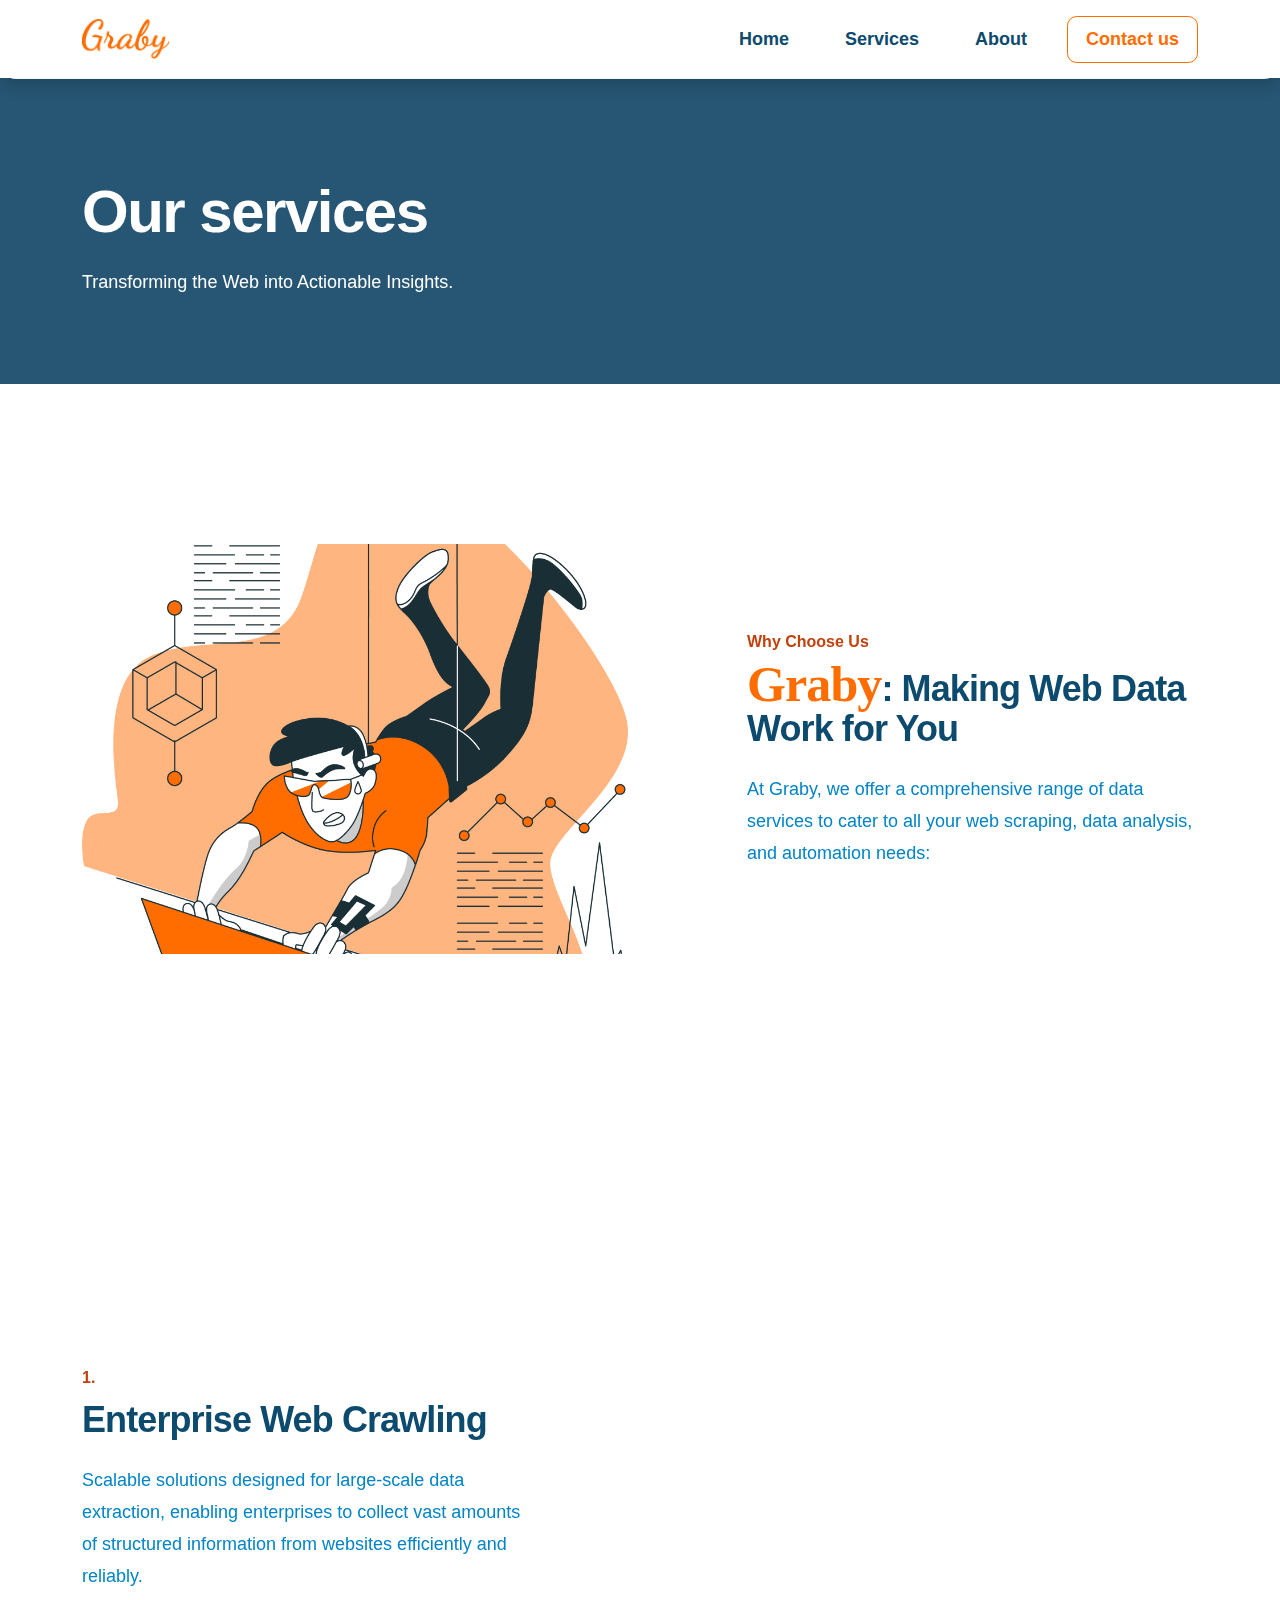
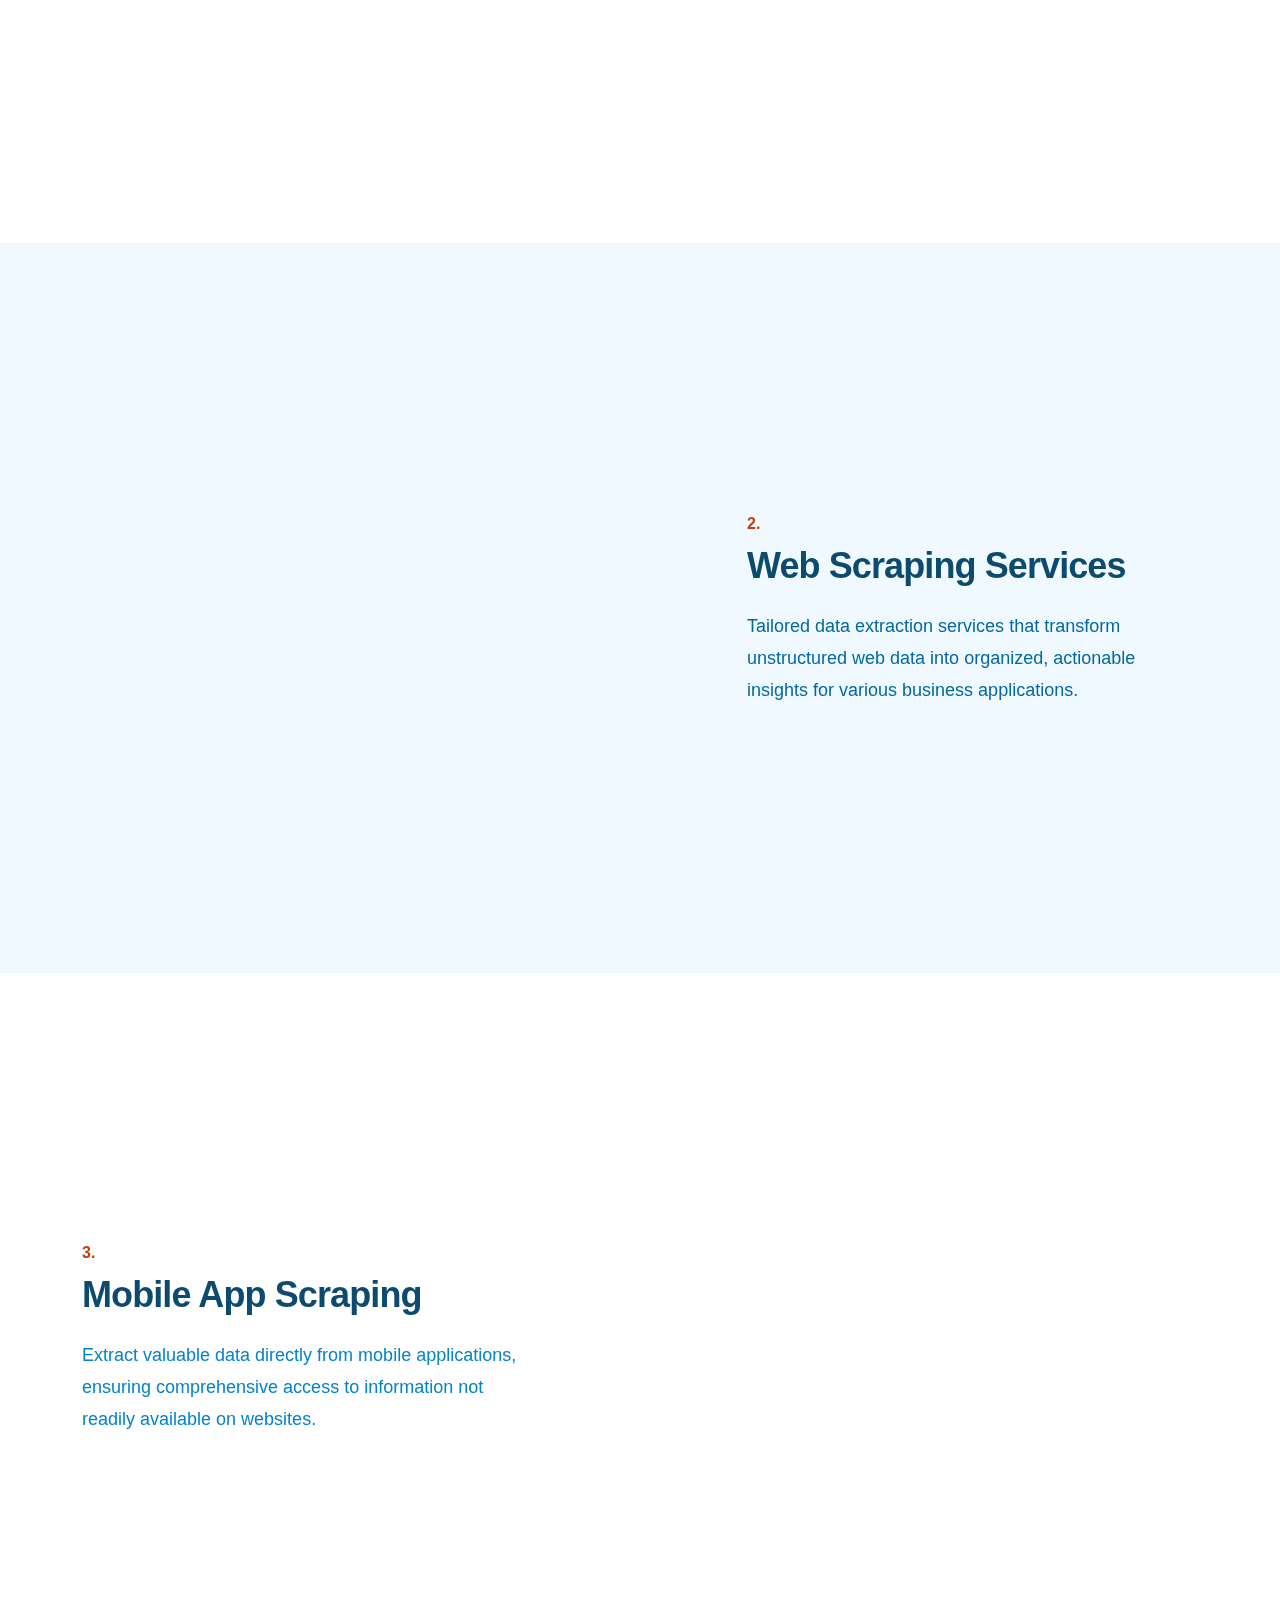
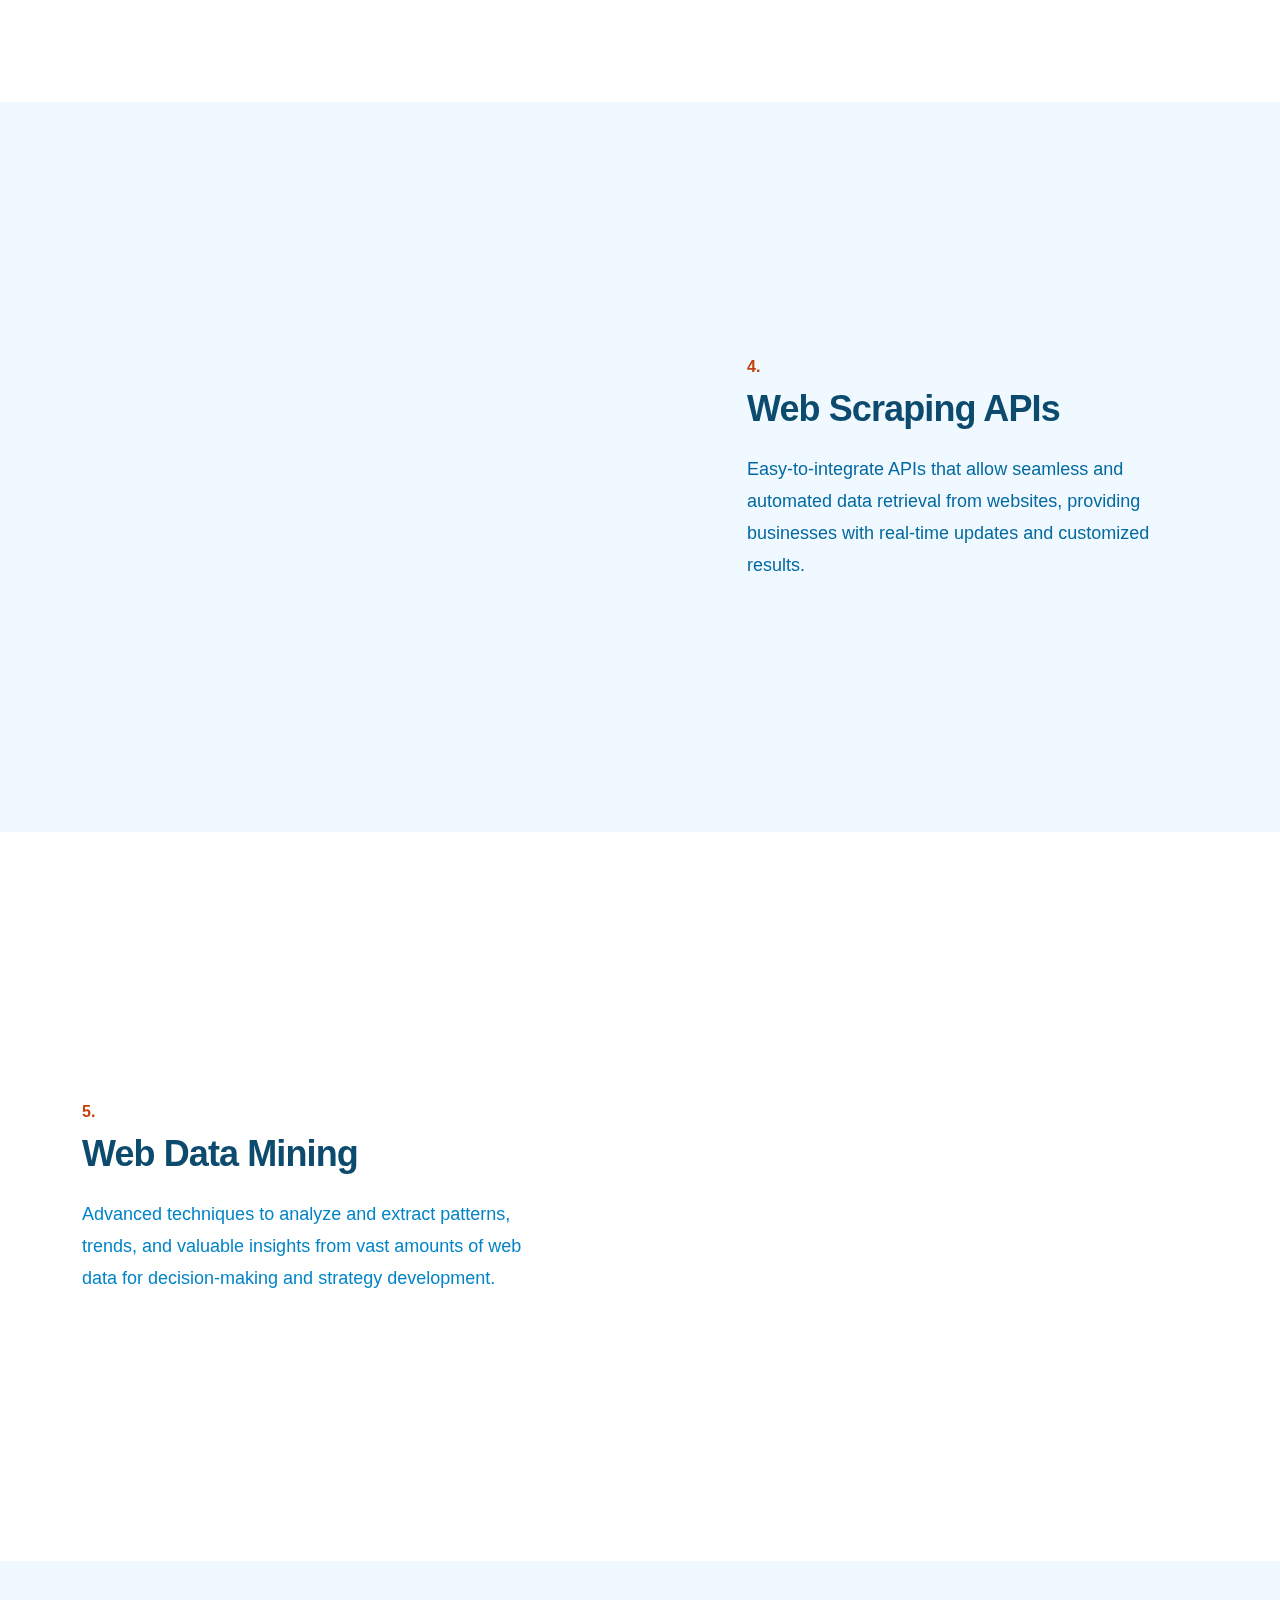
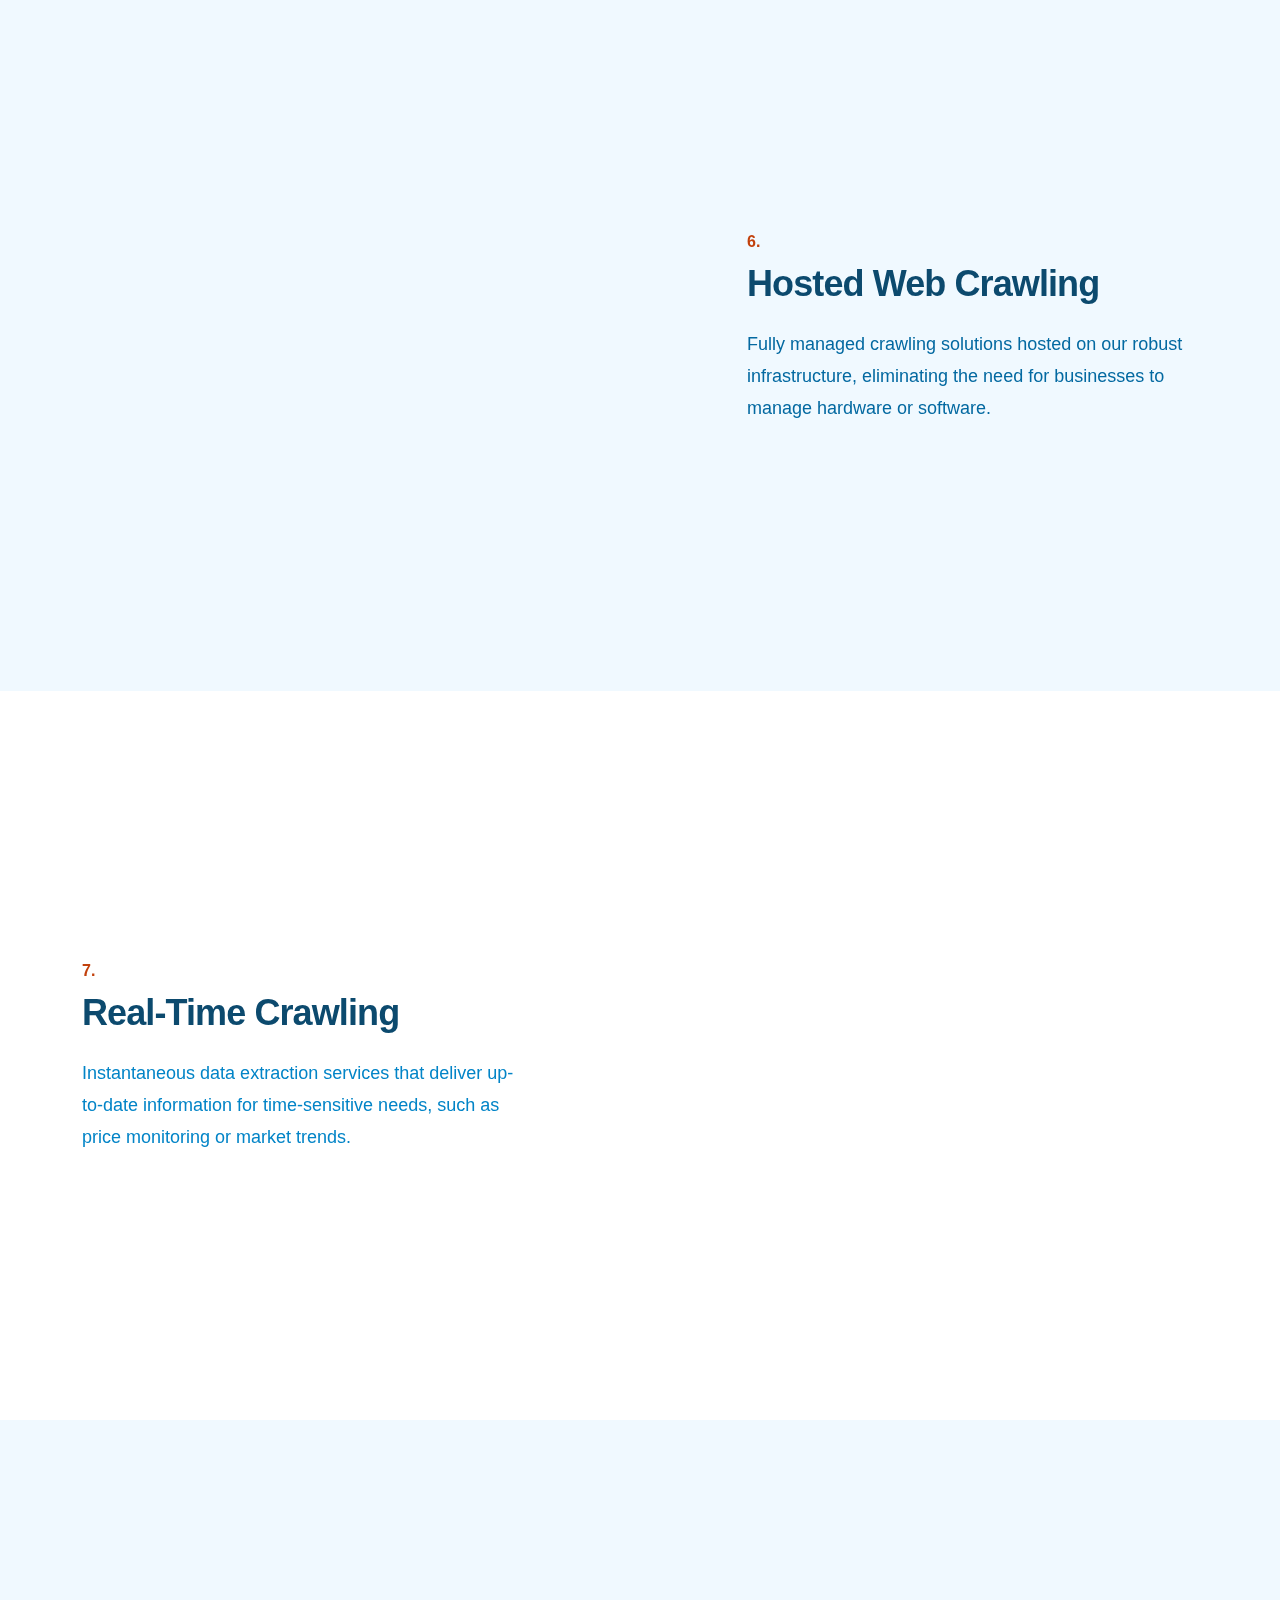
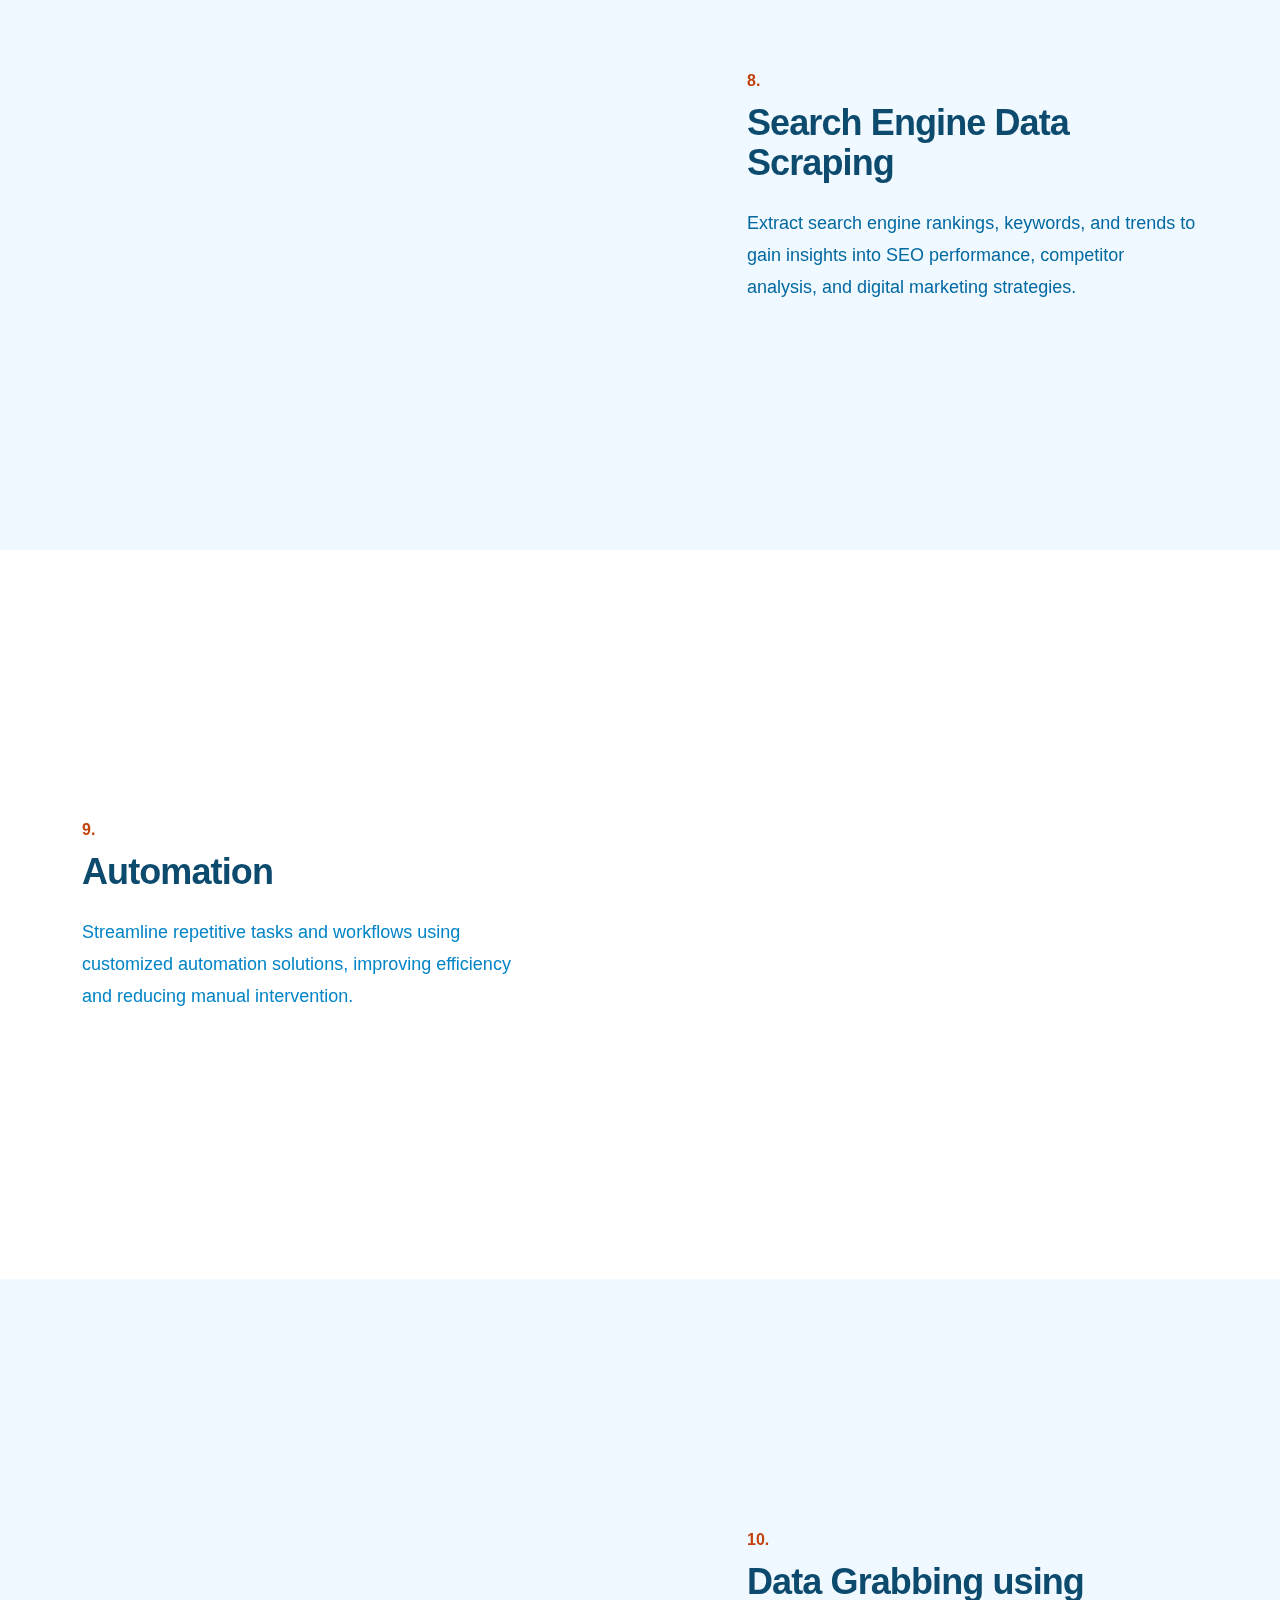
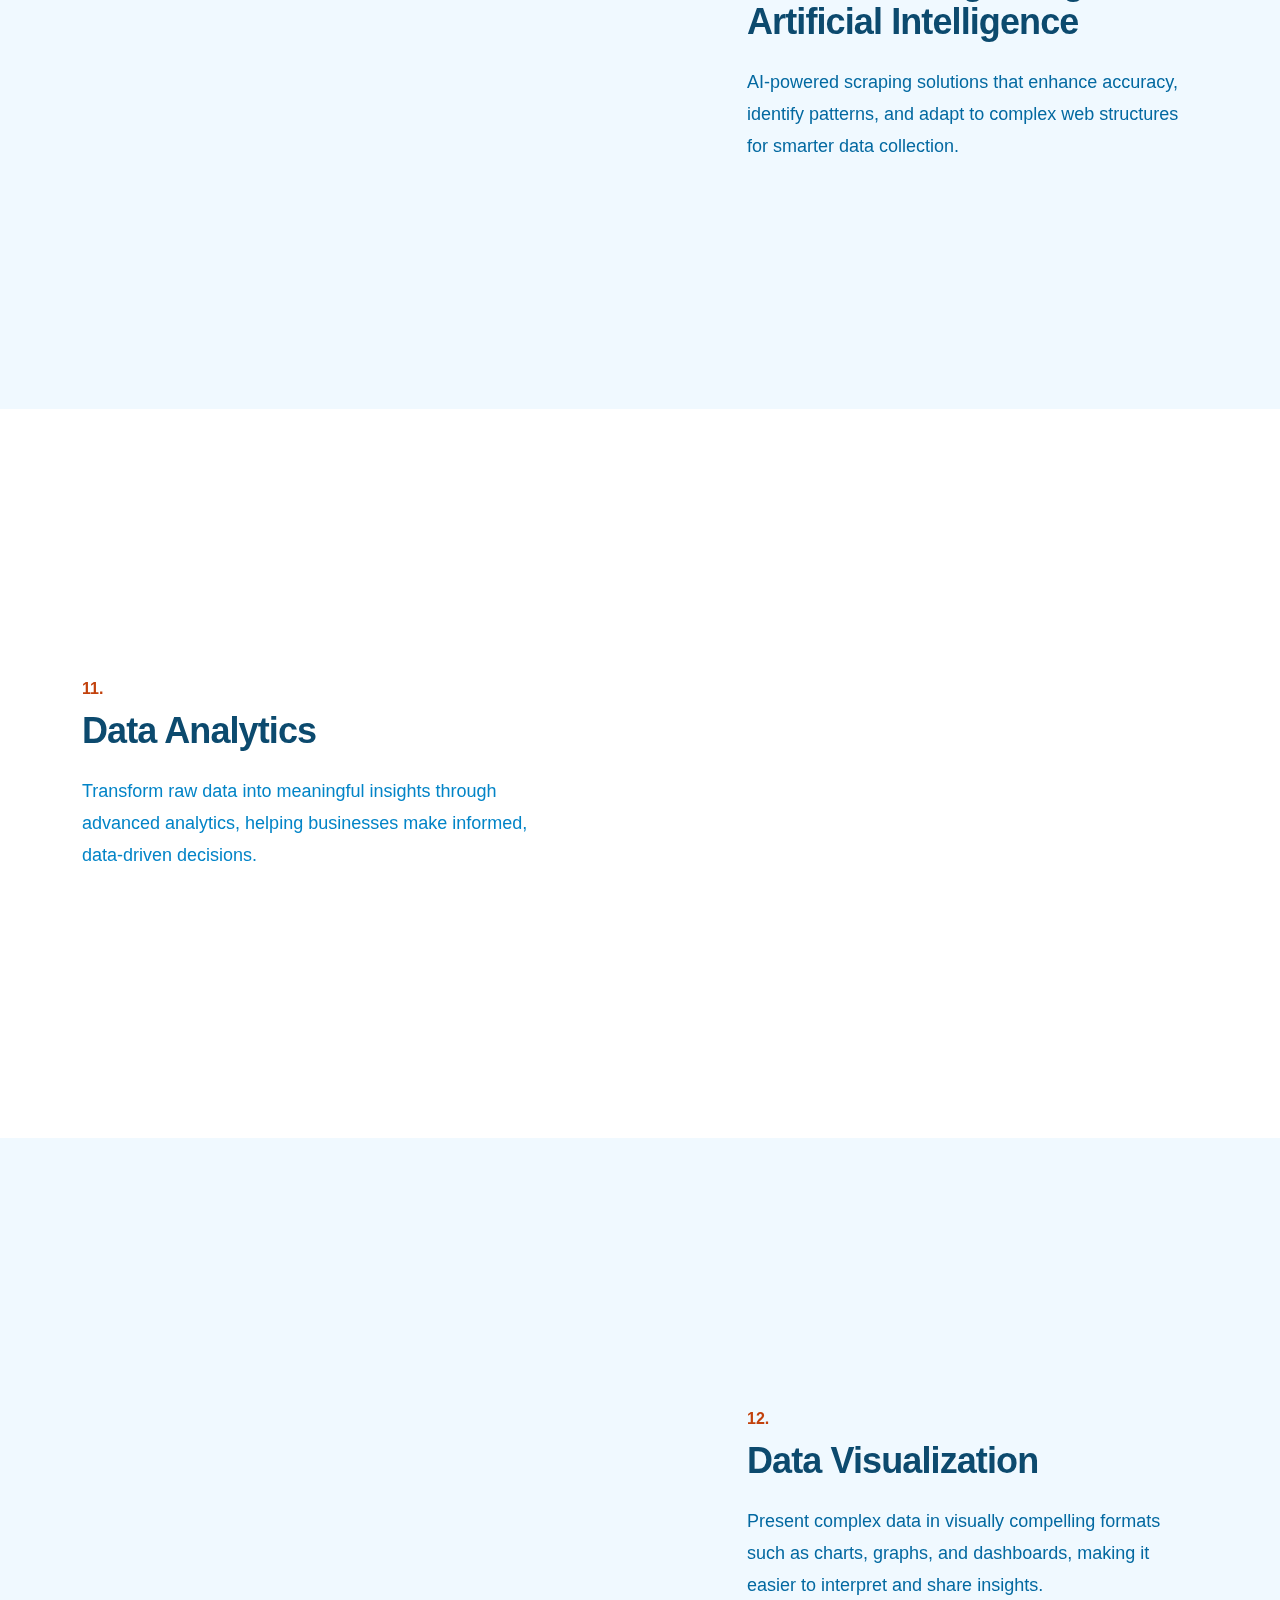
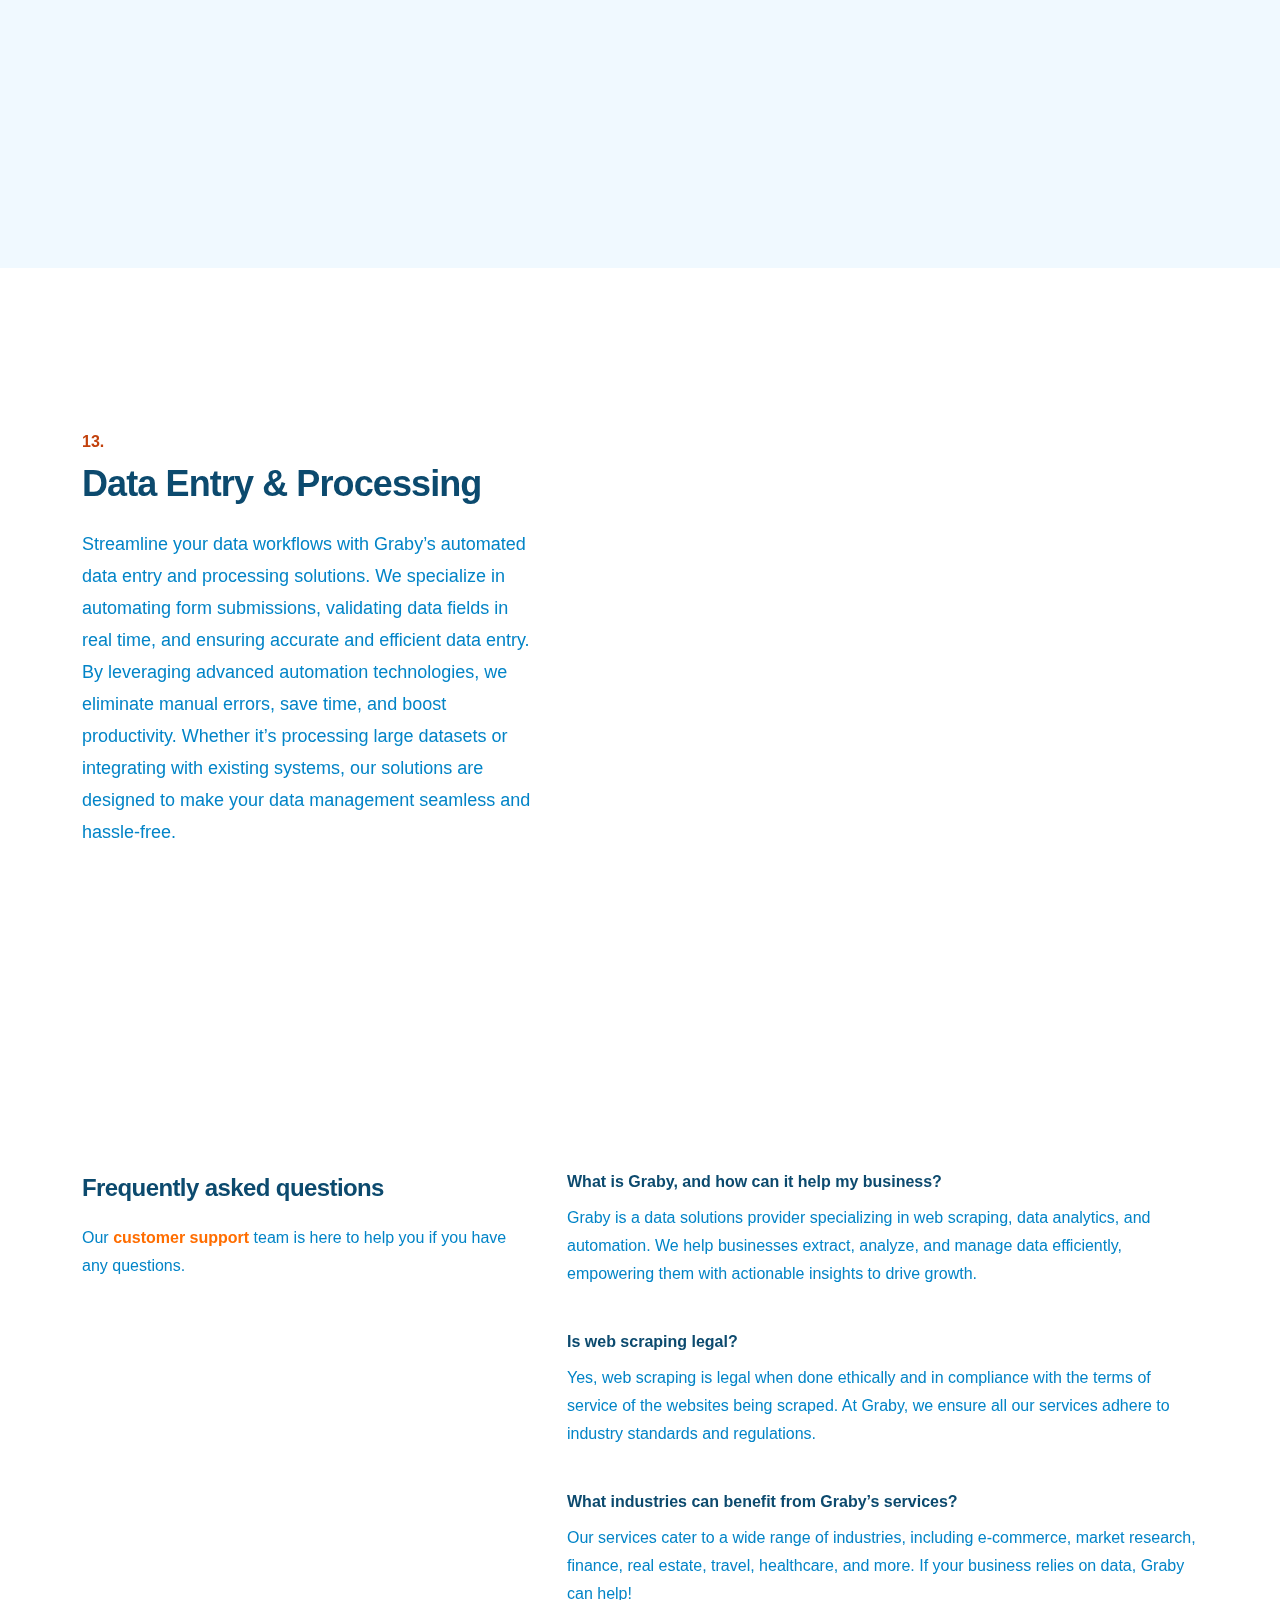
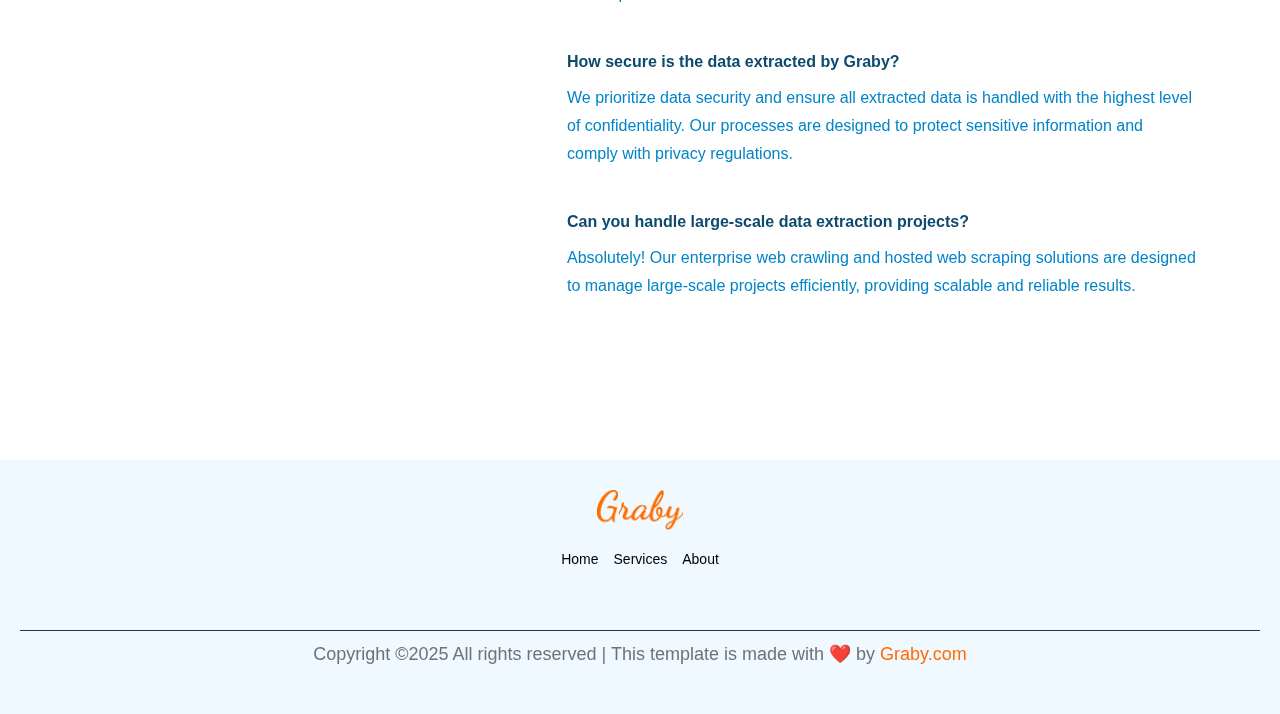
<file: services.html>
<!doctype html>
<html lang="en" dir="ltr" data-bs-theme="light">
<head>

    <!-- Include JavaScript for color modes -->
    <!-- <script src="./assets/js/color-modes.js"></script> -->

    <meta charset="utf-8">
    <meta name="viewport" content="width=device-width, initial-scale=1">

    <!-- Update the 'content' attribute to reflect the actual content description -->
    <meta name="description" content="Graby specializes in extracting valuable information from websites with precision and efficiency. From product details to market insights, we deliver structured data tailored to your needs, empowering your business with actionable information in real time.">

    <!-- Modify the 'content' attribute to include appropriate keywords -->
    <meta name="keywords" content="data scrapping">

    <meta name="author" content="Arman Sumra">

    <!-- Change the text within the <title> tag to match the webpage's content -->
    <title>Graby by CCH</title>

    <!-- 
        Set the website's favicon and Apple touch icon using the files in the assets/logo folder. You can change these files to your own icons by replacing them with the same names and sizes.

        Be careful if you change the site.webmanifest file, as you need to update the src attribute of the icons array to match the new path of your icon files. Otherwise, your icons may not display correctly on some devices. 
    -->
	<link rel="apple-touch-icon" sizes="180x180" href="./assets/logo/apple-touch-icon.png">
	<link rel="icon" type="image/png" sizes="32x32" href="./assets/logo/favicon-32x32.png">
	<link rel="icon" type="image/png" sizes="16x16" href="./assets/logo/favicon-16x16.png">
	<link rel="icon" type="image/x-icon" href="./assets/logo/favicon.ico">
	<link rel="manifest" href="./assets/logo/site.webmanifest">

    <!-- Stylesheets -->
    <link rel="stylesheet" href="./assets/libraries/glide/css/glide.core.min.css">
    <link rel="stylesheet" href="./assets/libraries/aos/aos.css">
    <link rel="stylesheet" href="./assets/css/main.min.css">
    <link rel="stylesheet" href="./assets/css/style.css">
	<link href="./assets/css//templatemo-festava-live.css" rel="stylesheet">

    <!-- Open Graph Meta Tags for Social Sharing -->
    <!-- Update the 'title' and 'description' content below to enhance social sharing -->
    <!-- <meta property="og:title" content="your_title_goes_here"> -->
    <!-- <meta property="og:description" content="your_description_goes_here"> -->
    <!-- Update with actual absolute image URL like: https://example.com/main.jpg -->
    <!-- <meta property="og:image" content="your_absolute_image_url_goes_here"> -->
    <!-- Update with the absolute URL of the content like: https://example.com/index.html -->
    <!-- <meta property="og:url" content="your_absolute_content_url_goes_here"> -->
    <!-- Update with the type of object you’re sharing. (e.g., article, website, etc.) -->
    <!-- <meta property="og:type" content="website"> -->
    <!-- Defines the content language -->
    <!-- <meta property="og:locale" content="en_US"> -->

    
    <!-- X/Twitter Card Meta Tags for Social Sharing -->
    <!-- <meta name="twitter:card" content="summary_large_image"> -->
    <!-- Update with your X/Twitter handle -->
    <!-- <meta name="twitter:site" content="@yourtwitterhandle">  -->
    <!-- Update the 'title' and 'description' content below to enhance social sharing -->
    <!-- <meta name="twitter:title" content="your_title_goes_here">  -->
    <!-- <meta name="twitter:description" content="your_description_goes_here"> -->
    <!-- Update with actual absolute image URL like: https://example.com/main.jpg -->
    <!-- <meta name="twitter:image" content="your_absolute_image_url_goes_here">  -->
    
    <!-- 
        The following line specifies the canonical URL for this page.
        Replace your_canonical_url_goes_here with the actual canonical URL if needed like: https://example.com/index.html
        Or just remove it!!!!
    -->
    <!-- <link rel="canonical" href="your_canonical_url_goes_here"> -->

</head>
<body>


    <!-- loader-wrapper -->
    <div class="loader-wrapper">
        <div class="spinner-border text-primary p-5" role="status">
            <span class="visually-hidden">Loading...</span>
        </div>
    </div>



	<!-- header top -->
	<header class="navigation position-absolute w-100 bg-body-tertiary shadow border-bottom border-light border-opacity-10 rounded-bottom-3 rounded-bottom-sm-4">
	    <nav class="navbar navbar-expand-xl" aria-label="Offcanvas navbar large">
	        <div class="container py-1">
	            <a href="./index.html" class="navbar-brand">
	                <img src="./assets/logo/logo.png" height="40" alt="logo">
	            </a>

	            <!-- <div class="dropdown ms-3 order-last">
	                <svg xmlns="http://www.w3.org/2000/svg" class="d-none">
	                    <symbol id="check2" viewBox="0 0 16 16">
	                        <path d="M13.854 3.646a.5.5 0 0 1 0 .708l-7 7a.5.5 0 0 1-.708 0l-3.5-3.5a.5.5 0 1 1 .708-.708L6.5 10.293l6.646-6.647a.5.5 0 0 1 .708 0z"/>
	                    </symbol>
	                    <symbol id="circle-half" viewBox="0 0 16 16">
	                        <path d="M8 15A7 7 0 1 0 8 1v14zm0 1A8 8 0 1 1 8 0a8 8 0 0 1 0 16z"/>
	                    </symbol>
	                    <symbol id="moon-stars-fill" viewBox="0 0 16 16">
	                        <path d="M6 .278a.768.768 0 0 1 .08.858 7.208 7.208 0 0 0-.878 3.46c0 4.021 3.278 7.277 7.318 7.277.527 0 1.04-.055 1.533-.16a.787.787 0 0 1 .81.316.733.733 0 0 1-.031.893A8.349 8.349 0 0 1 8.344 16C3.734 16 0 12.286 0 7.71 0 4.266 2.114 1.312 5.124.06A.752.752 0 0 1 6 .278z"/>
	                        <path d="M10.794 3.148a.217.217 0 0 1 .412 0l.387 1.162c.173.518.579.924 1.097 1.097l1.162.387a.217.217 0 0 1 0 .412l-1.162.387a1.734 1.734 0 0 0-1.097 1.097l-.387 1.162a.217.217 0 0 1-.412 0l-.387-1.162A1.734 1.734 0 0 0 9.31 6.593l-1.162-.387a.217.217 0 0 1 0-.412l1.162-.387a1.734 1.734 0 0 0 1.097-1.097l.387-1.162zM13.863.099a.145.145 0 0 1 .274 0l.258.774c.115.346.386.617.732.732l.774.258a.145.145 0 0 1 0 .274l-.774.258a1.156 1.156 0 0 0-.732.732l-.258.774a.145.145 0 0 1-.274 0l-.258-.774a1.156 1.156 0 0 0-.732-.732l-.774-.258a.145.145 0 0 1 0-.274l.774-.258c.346-.115.617-.386.732-.732L13.863.1z"/>
	                    </symbol>
	                    <symbol id="sun-fill" viewBox="0 0 16 16">
	                        <path d="M8 12a4 4 0 1 0 0-8 4 4 0 0 0 0 8zM8 0a.5.5 0 0 1 .5.5v2a.5.5 0 0 1-1 0v-2A.5.5 0 0 1 8 0zm0 13a.5.5 0 0 1 .5.5v2a.5.5 0 0 1-1 0v-2A.5.5 0 0 1 8 13zm8-5a.5.5 0 0 1-.5.5h-2a.5.5 0 0 1 0-1h2a.5.5 0 0 1 .5.5zM3 8a.5.5 0 0 1-.5.5h-2a.5.5 0 0 1 0-1h2A.5.5 0 0 1 3 8zm10.657-5.657a.5.5 0 0 1 0 .707l-1.414 1.415a.5.5 0 1 1-.707-.708l1.414-1.414a.5.5 0 0 1 .707 0zm-9.193 9.193a.5.5 0 0 1 0 .707L3.05 13.657a.5.5 0 0 1-.707-.707l1.414-1.414a.5.5 0 0 1 .707 0zm9.193 2.121a.5.5 0 0 1-.707 0l-1.414-1.414a.5.5 0 0 1 .707-.707l1.414 1.414a.5.5 0 0 1 0 .707zM4.464 4.465a.5.5 0 0 1-.707 0L2.343 3.05a.5.5 0 1 1 .707-.707l1.414 1.414a.5.5 0 0 1 0 .708z"/>
	                    </symbol>
	                </svg>

	                <button class="btn btn-primary text-white btn-sm rounded dropdown-toggle d-flex align-items-center"
	                    id="bd-theme" type="button" aria-expanded="false" data-bs-toggle="dropdown"
	                    aria-label="Toggle theme (auto)">
	                    <svg fill="currentColor" class="bi my-1 theme-icon-active" width="1em" height="1em"><use href="#circle-half"></use></svg>
	                    <span class="visually-hidden" id="bd-theme-text">Toggle theme</span>
	                </button>

	                <ul class="p-1 dropdown-menu dropdown-menu-end dropdown-menu-hover end-0 rounded-3 shadow bg-body-tertiary"
	                    style="--bs-dropdown-min-width: 9rem;" aria-labelledby="bd-theme-text">

	                    <li style="color: var(--bs-tertiary-bg);">
	                        <svg xmlns="http://www.w3.org/2000/svg" width="20" height="20" fill="currentColor"
	                            class="mt-n1 d-inline-block position-absolute top-0 end-0 translate-middle" viewBox="0 0 16 16">
	                            <path class="carret-dropdown-path" d="m7.247 4.86-4.796 5.481c-.566.647-.106 1.659.753 1.659h9.592a1 1 0 0 0 .753-1.659l-4.796-5.48a1 1 0 0 0-1.506 0z"/>
	                        </svg>
	                    </li>

	                    <li>
	                        <button type="button" class="dropdown-item d-flex align-items-center rounded-1" data-bs-theme-value="light" aria-pressed="false">
	                            <svg fill="currentColor" class="bi me-2 theme-icon" width="1em" height="1em"><use href="#sun-fill"></use></svg>
	                            Light
	                            <svg fill="currentColor" class="bi ms-auto d-none active-check" width="1em" height="1em"><use href="#check2"></use></svg>
	                        </button>
	                    </li>

	                    <li>
	                        <button type="button" class="my-1 dropdown-item d-flex align-items-center rounded-1" data-bs-theme-value="dark" aria-pressed="false">
	                            <svg fill="currentColor" class="bi me-2 theme-icon" width="1em" height="1em"><use href="#moon-stars-fill"></use></svg>
	                            Dark
	                            <svg fill="currentColor" class="bi ms-auto d-none active-check" width="1em" height="1em"><use href="#check2"></use></svg>
	                        </button>
	                    </li>

	                    <li>
	                        <button type="button" class="dropdown-item d-flex align-items-center rounded-1 active" data-bs-theme-value="auto" aria-pressed="true">
	                            <svg fill="currentColor" class="bi me-2 theme-icon" width="1em" height="1em"><use href="#circle-half"></use></svg>
	                            Auto
	                            <svg fill="currentColor" class="bi ms-auto d-none active-check" width="1em" height="1em"><use href="#check2"></use></svg>
	                        </button>
	                    </li>
	                </ul>
	            </div> -->

	            <button class="navbar-toggler ms-auto" type="button" data-bs-toggle="offcanvas" data-bs-target="#offcanvasNavbar2" aria-controls="offcanvasNavbar2" aria-label="Toggle navigation">
	                <span class="navbar-toggler-icon"></span>
	            </button>

	            <div class="offcanvas offcanvas-end border-0 rounded-start-0 rounded-start-sm-4" tabindex="-1" id="offcanvasNavbar2" aria-labelledby="offcanvasNavbar2Label">
	                <div class="offcanvas-header" style="padding: 2rem 2rem 1.5rem 2rem;">
	                    <h5 class="offcanvas-title m-0" id="offcanvasNavbar2Label">
	                        <a class="navbar-brand" href="./index.html">
	                            <img src="./assets/logo/logo.png" height="32" alt="logo">
	                        </a>
	                    </h5>
	                    <button type="button" class="btn-close text-body-emphasis" data-bs-dismiss="offcanvas" aria-label="Close"></button>
	                </div>

	                <div class="offcanvas-body">
	                    <ul class="navbar-nav align-items-xl-center flex-grow-1 column-gap-4 row-gap-4 row-gap-xl-2">
	                        <li class="nav-item ms-xl-auto">
	                            <a href="./index.html" class="px-3 text-body-emphasis nav-link rounded-3 text-base leading-6 fw-semibold" aria-current="page">
	                                Home
	                            </a>
	                        </li>

	                        <li class="nav-item">
	                            <a href="./services.html" class="px-3 text-body-emphasis nav-link rounded-3 text-base leading-6 fw-semibold">
	                                Services
	                            </a>
	                        </li>

	                        <li class="nav-item">
	                            <a href="./about.html" class="px-3 text-body-emphasis nav-link rounded-3 text-base leading-6 fw-semibold">
	                                About
	                            </a>
	                        </li>

	                        <!-- <li class="nav-item">
					            <div class="dropdown">
								    <button class="btn w-100 text-start dropdown-toggle px-3 text-body-emphasis bg-body-secondary-hover nav-link rounded-3 text-base leading-6 fw-semibold" type="button" data-bs-toggle="dropdown" aria-expanded="false">
								        Blog
								    </button>
								    <ul class="dropdown-menu dropdown-menu-end dropdown-menu-hover end-0 text-sm shadow bg-body-tertiary" style="--bs-dropdown-min-width: 9rem;">
								    	<li class="d-none d-xl-block" style="color: var(--bs-tertiary-bg);">
					                        <svg xmlns="http://www.w3.org/2000/svg" width="20" height="20" fill="currentColor"
					                            class="mt-n1 d-inline-block position-absolute top-0 end-0 translate-middle" viewBox="0 0 16 16">
					                            <path class="carret-dropdown-path" d="m7.247 4.86-4.796 5.481c-.566.647-.106 1.659.753 1.659h9.592a1 1 0 0 0 .753-1.659l-4.796-5.48a1 1 0 0 0-1.506 0z"/>
					                        </svg>
					                    </li>
								        <li>
								        	<a class="dropdown-item text-body-emphasis bg-body-secondary-hover py-2 text-base leading-6 fw-semibold" href="./blog.html"> 
								        		Blog page 
								        	</a>
								        </li>
								        <li>
								        	<a class="dropdown-item text-body-emphasis bg-body-secondary-hover py-2 text-base leading-6 fw-semibold" href="./blog-post.html"> 
								        		Blog post 
								        	</a>
								        </li>
								        <li>
								        	<a class="dropdown-item text-body-emphasis bg-body-secondary-hover py-2 text-base leading-6 fw-semibold" href="./blog-author.html"> 	Author page 
								        	</a>
								        </li>
								    </ul>
								</div>
	                        </li> -->

	                        <li class="nav-item">
								<button class="nav-contact-btn"  onclick="location.href='#contact'">
									<span class="circle1"></span>
									<span class="circle2"></span>
									<span class="circle3"></span>
									<span class="circle4"></span>
									<span class="circle5"></span>
									<span class="text"> Contact us</span>
								</button>
	                            <!-- <a href="./index.html#contact" class="px-3 text-body-emphasis bg-body-secondary-hover border nav-link rounded-3 text-base leading-6 fw-semibold text-center">
	                                Contact us
	                            </a> -->
	                        </li>
	                    </ul>
	                </div>
	            </div>
	        </div>
	    </nav>
	</header>



	<!-- header body -->
	<div class="overflow-hidden py-9 py-xl-10 position-relative">
	   	<!-- <img src="./assets/img/bg/bg1.jpg" class="position-absolute z-n1 top-0 h-100 w-100 object-fit-cover" alt="Meeting"> -->

	   	<div class="position-absolute z-n1 top-0 h-100 w-100 bg-dark"
	        style="opacity: 0.85; mix-blend-mode: multiply; filter: contrast(1.15) brightness(0.85);">
	    </div>

	    <div class="position-absolute z-0 top-0 h-100 w-100">
		    <div class="container h-100 d-flex align-items-center">
                <div class="max-w-2xl mx-auto mx-xl-0 text-center text-xl-start">
                    <h1 class="m-0 mt-7 text-white tracking-tight text-6xl fw-bold" data-aos-delay="0" data-aos="fade" data-aos-duration="3000">
                        Our services
                    </h1>
                    <p class="m-0 mt-4 text-white text-lg leading-8" data-aos-delay="100" data-aos="fade" data-aos-duration="3000">
                        Transforming the Web into Actionable Insights.
                    </p>
                </div>
		    </div>
	    </div>
	</div>	



	<!-- Why us -->
	<div class="overflow-hidden py-7 py-sm-8 py-xl-9">
		<div class="container">
			<div class="row gy-5 align-items-center justify-content-between">
				<div class="col-12 col-xl-5 order-first order-xl-last">
					<div class="mx-auto max-w-2xl">
						<h2 class="m-0 text-primary-emphasis text-base leading-7 fw-semibold">
							Why Choose Us
						</h2>
						<p class="m-0 mt-2 text-body-emphasis text-4xl tracking-tight fw-bold">
							<span style="font-family: Dancing Script; font-size: 50px; color: #ff6d00;">Graby</span>: Making Web Data Work for You
						</p>
						<p class="m-0 mt-4 text-body-secondary text-lg leading-8">
							At Graby, we offer a comprehensive range of data services to cater to all your web scraping, data analysis, and automation needs:
						</p>
					</div>
				</div>

				<div class="col-12 col-xl-6">
					<div class="mx-auto max-w-2xl">
                        <div class="ratio ratio-4x3" data-aos-delay="200" data-aos="fade" data-aos-duration="3000">
                            <img src="./assets/img/bg/bg5.png" class="object-fit-cover rounded-3" alt="presentation">
                        </div>
					</div>
				</div>
			</div>		
		</div>
	</div>



	<!-- Service 1 -->
	<div class="overflow-hidden py-7 py-sm-8 py-xl-9">
		<div class="container">
			<div class="row gy-5 align-items-center justify-content-between">
				<div class="col-12 col-xl-5">
					<div class="mx-auto max-w-2xl">
						<h2 class="m-0 text-primary-emphasis text-base leading-7 fw-semibold">
							1.
						</h2>
						<p class="m-0 mt-2 text-body-emphasis text-4xl tracking-tight fw-bold">
							Enterprise Web Crawling
						</p>
						<p class="m-0 mt-4 text-body-secondary text-lg leading-8">
							Scalable solutions designed for large-scale data extraction, enabling enterprises to collect vast amounts of structured information from websites efficiently and reliably.
						</p>
					</div>
				</div>

				<div class="col-12 col-xl-6">
					<div class="mx-auto max-w-2xl">
                        <div class="ratio ratio-4x3" data-aos-delay="0" data-aos="fade" data-aos-duration="3000">
                            <img src="./assets/img/bg/bg2.jpg" class="object-fit-cover rounded-3" alt="presentation" loading="lazy">
                        </div>
					</div>
				</div>
			</div>		
		</div>
	</div>

	<!-- Service 2 -->
	<div class="overflow-hidden py-7 py-sm-8 py-xl-9 bg-body-tertiary">
		<div class="container">
			<div class="row gy-5 align-items-center justify-content-between">
				<div class="col-12 col-xl-5 order-first order-xl-last">
					<div class="mx-auto max-w-2xl">
						<h2 class="m-0 text-primary-emphasis text-base leading-7 fw-semibold">
							2.
						</h2>
						<p class="m-0 mt-2 text-body-emphasis text-4xl tracking-tight fw-bold">
							Web Scraping Services
						</p>
						<p class="m-0 mt-4 text-body text-lg leading-8">
							Tailored data extraction services that transform unstructured web data into organized, actionable insights for various business applications.
						</p>
					</div>
				</div>

				<div class="col-12 col-xl-6">
					<div class="mx-auto max-w-2xl">
                        <div class="ratio ratio-4x3" data-aos-delay="0" data-aos="fade" data-aos-duration="3000">
                            <img src="./assets/img/bg/bg5.png" class="object-fit-cover rounded-3" alt="presentation" loading="lazy">
                        </div>
					</div>
				</div>
			</div>		
		</div>
	</div>



	<!-- Service 3 -->
	<div class="overflow-hidden py-7 py-sm-8 py-xl-9">
		<div class="container">
			<div class="row gy-5 align-items-center justify-content-between">
				<div class="col-12 col-xl-5">
					<div class="mx-auto max-w-2xl">
						<h2 class="m-0 text-primary-emphasis text-base leading-7 fw-semibold">
							3.
						</h2>
						<p class="m-0 mt-2 text-body-emphasis text-4xl tracking-tight fw-bold">
							Mobile App Scraping
						</p>
						<p class="m-0 mt-4 text-body-secondary text-lg leading-8">
							Extract valuable data directly from mobile applications, ensuring comprehensive access to information not readily available on websites.
						</p>
					</div>
				</div>

				<div class="col-12 col-xl-6">
					<div class="mx-auto max-w-2xl">
                        <div class="ratio ratio-4x3" data-aos-delay="0" data-aos="fade" data-aos-duration="3000">
                            <img src="./assets/img/bg/bg3.png" class="object-fit-cover rounded-3" alt="presentation" loading="lazy">
                        </div>
					</div>
				</div>
			</div>		
		</div>
	</div>



	<!-- Service 4 -->
	<div class="overflow-hidden py-7 py-sm-8 py-xl-9 bg-body-tertiary">
		<div class="container">
			<div class="row gy-5 align-items-center justify-content-between">
				<div class="col-12 col-xl-5 order-first order-xl-last">
					<div class="mx-auto max-w-2xl">
						<h2 class="m-0 text-primary-emphasis text-base leading-7 fw-semibold">
							4.
						</h2>
						<p class="m-0 mt-2 text-body-emphasis text-4xl tracking-tight fw-bold">
							Web Scraping APIs
						</p>
						<p class="m-0 mt-4 text-body text-lg leading-8">
							Easy-to-integrate APIs that allow seamless and automated data retrieval from websites, providing businesses with real-time updates and customized results.
						</p>
					</div>
				</div>

				<div class="col-12 col-xl-6">
					<div class="mx-auto max-w-2xl">
                        <div class="ratio ratio-4x3" data-aos-delay="0" data-aos="fade" data-aos-duration="3000">
                            <img src="./assets/img/bg/Vector-4.png" class="object-fit-cover rounded-3" alt="presentation" loading="lazy">
                        </div>
					</div>
				</div>
			</div>		
		</div>
	</div>



	<!-- Service 5 -->
	<div class="overflow-hidden py-7 py-sm-8 py-xl-9">
		<div class="container">
			<div class="row gy-5 align-items-center justify-content-between">
				<div class="col-12 col-xl-5">
					<div class="mx-auto max-w-2xl">
						<h2 class="m-0 text-primary-emphasis text-base leading-7 fw-semibold">
							5.
						</h2>
						<p class="m-0 mt-2 text-body-emphasis text-4xl tracking-tight fw-bold">
							Web Data Mining
						</p>
						<p class="m-0 mt-4 text-body-secondary text-lg leading-8">
							Advanced techniques to analyze and extract patterns, trends, and valuable insights from vast amounts of web data for decision-making and strategy development.
						</p>
					</div>
				</div>

				<div class="col-12 col-xl-6">
					<div class="mx-auto max-w-2xl">
                        <div class="ratio ratio-4x3" data-aos-delay="0" data-aos="fade" data-aos-duration="3000">
                            <img src="./assets/img/bg/Vector-6.png" class="object-fit-cover rounded-3" alt="presentation" loading="lazy">
                        </div>
					</div>
				</div>
			</div>		
		</div>
	</div>

	<!-- Service 6 -->
	<div class="overflow-hidden py-7 py-sm-8 py-xl-9 bg-body-tertiary">
		<div class="container">
			<div class="row gy-5 align-items-center justify-content-between">
				<div class="col-12 col-xl-5 order-first order-xl-last">
					<div class="mx-auto max-w-2xl">
						<h2 class="m-0 text-primary-emphasis text-base leading-7 fw-semibold">
							6.
						</h2>
						<p class="m-0 mt-2 text-body-emphasis text-4xl tracking-tight fw-bold">
							Hosted Web Crawling
						</p>
						<p class="m-0 mt-4 text-body text-lg leading-8">
							Fully managed crawling solutions hosted on our robust infrastructure, eliminating the need for businesses to manage hardware or software.
						</p>
					</div>
				</div>

				<div class="col-12 col-xl-6">
					<div class="mx-auto max-w-2xl">
                        <div class="ratio ratio-4x3" data-aos-delay="0" data-aos="fade" data-aos-duration="3000">
                            <img src="./assets/img/bg/Vector-5.png" class="object-fit-cover rounded-3" alt="presentation" loading="lazy">
                        </div>
					</div>
				</div>
			</div>		
		</div>
	</div>



	<!-- Service 7 -->
	<div class="overflow-hidden py-7 py-sm-8 py-xl-9">
		<div class="container">
			<div class="row gy-5 align-items-center justify-content-between">
				<div class="col-12 col-xl-5">
					<div class="mx-auto max-w-2xl">
						<h2 class="m-0 text-primary-emphasis text-base leading-7 fw-semibold">
							7.
						</h2>
						<p class="m-0 mt-2 text-body-emphasis text-4xl tracking-tight fw-bold">
							Real-Time Crawling
						</p>
						<p class="m-0 mt-4 text-body-secondary text-lg leading-8">
							Instantaneous data extraction services that deliver up-to-date information for time-sensitive needs, such as price monitoring or market trends.
						</p>
					</div>
				</div>

				<div class="col-12 col-xl-6">
					<div class="mx-auto max-w-2xl">
                        <div class="ratio ratio-4x3" data-aos-delay="0" data-aos="fade" data-aos-duration="3000">
                            <img src="./assets/img/bg/Vector-2.png" class="object-fit-cover rounded-3" alt="presentation" loading="lazy">
                        </div>
					</div>
				</div>
			</div>		
		</div>
	</div>

	<!-- Service 8 -->
	<div class="overflow-hidden py-7 py-sm-8 py-xl-9 bg-body-tertiary">
		<div class="container">
			<div class="row gy-5 align-items-center justify-content-between">
				<div class="col-12 col-xl-5 order-first order-xl-last">
					<div class="mx-auto max-w-2xl">
						<h2 class="m-0 text-primary-emphasis text-base leading-7 fw-semibold">
							8.
						</h2>
						<p class="m-0 mt-2 text-body-emphasis text-4xl tracking-tight fw-bold">
							Search Engine Data Scraping
						</p>
						<p class="m-0 mt-4 text-body text-lg leading-8">
							Extract search engine rankings, keywords, and trends to gain insights into SEO performance, competitor analysis, and digital marketing strategies.
						</p>
					</div>
				</div>

				<div class="col-12 col-xl-6">
					<div class="mx-auto max-w-2xl">
                        <div class="ratio ratio-4x3" data-aos-delay="0" data-aos="fade" data-aos-duration="3000">
                            <img src="./assets/img/bg/Vector-2.png" class="object-fit-cover rounded-3" alt="presentation" loading="lazy">
                        </div>
					</div>
				</div>
			</div>		
		</div>
	</div>



	<!-- Service 9 -->
	<div class="overflow-hidden py-7 py-sm-8 py-xl-9">
		<div class="container">
			<div class="row gy-5 align-items-center justify-content-between">
				<div class="col-12 col-xl-5">
					<div class="mx-auto max-w-2xl">
						<h2 class="m-0 text-primary-emphasis text-base leading-7 fw-semibold">
							9.
						</h2>
						<p class="m-0 mt-2 text-body-emphasis text-4xl tracking-tight fw-bold">
							Automation
						</p>
						<p class="m-0 mt-4 text-body-secondary text-lg leading-8">
							Streamline repetitive tasks and workflows using customized automation solutions, improving efficiency and reducing manual intervention.
						</p>
					</div>
				</div>

				<div class="col-12 col-xl-6">
					<div class="mx-auto max-w-2xl">
                        <div class="ratio ratio-4x3" data-aos-delay="0" data-aos="fade" data-aos-duration="3000">
                            <img src="./assets/img/bg/bg4.png" class="object-fit-cover rounded-3" alt="presentation" loading="lazy">
                        </div>
					</div>
				</div>
			</div>		
		</div>
	</div>

	<!-- Service 10 -->
	<div class="overflow-hidden py-7 py-sm-8 py-xl-9 bg-body-tertiary">
		<div class="container">
			<div class="row gy-5 align-items-center justify-content-between">
				<div class="col-12 col-xl-5 order-first order-xl-last">
					<div class="mx-auto max-w-2xl">
						<h2 class="m-0 text-primary-emphasis text-base leading-7 fw-semibold">
							10.
						</h2>
						<p class="m-0 mt-2 text-body-emphasis text-4xl tracking-tight fw-bold">
							Data Grabbing using Artificial Intelligence
						</p>
						<p class="m-0 mt-4 text-body text-lg leading-8">
							AI-powered scraping solutions that enhance accuracy, identify patterns, and adapt to complex web structures for smarter data collection.
						</p>
					</div>
				</div>

				<div class="col-12 col-xl-6">
					<div class="mx-auto max-w-2xl">
                        <div class="ratio ratio-4x3" data-aos-delay="0" data-aos="fade" data-aos-duration="3000">
                            <img src="./assets/img/bg/Vector-5.png" class="object-fit-cover rounded-3" alt="presentation" loading="lazy">
                        </div>
					</div>
				</div>
			</div>		
		</div>
	</div>



	<!-- Service 11 -->
	<div class="overflow-hidden py-7 py-sm-8 py-xl-9">
		<div class="container">
			<div class="row gy-5 align-items-center justify-content-between">
				<div class="col-12 col-xl-5">
					<div class="mx-auto max-w-2xl">
						<h2 class="m-0 text-primary-emphasis text-base leading-7 fw-semibold">
							11.
						</h2>
						<p class="m-0 mt-2 text-body-emphasis text-4xl tracking-tight fw-bold">
							Data Analytics
						</p>
						<p class="m-0 mt-4 text-body-secondary text-lg leading-8">
							Transform raw data into meaningful insights through advanced analytics, helping businesses make informed, data-driven decisions.
						</p>
					</div>
				</div>

				<div class="col-12 col-xl-6">
					<div class="mx-auto max-w-2xl">
                        <div class="ratio ratio-4x3" data-aos-delay="0" data-aos="fade" data-aos-duration="3000">
                            <img src="./assets/img/bg/bg3.png" class="object-fit-cover rounded-3" alt="presentation" loading="lazy">
                        </div>
					</div>
				</div>
			</div>		
		</div>
	</div>

	<!-- Service 12 -->
	<div class="overflow-hidden py-7 py-sm-8 py-xl-9 bg-body-tertiary">
		<div class="container">
			<div class="row gy-5 align-items-center justify-content-between">
				<div class="col-12 col-xl-5 order-first order-xl-last">
					<div class="mx-auto max-w-2xl">
						<h2 class="m-0 text-primary-emphasis text-base leading-7 fw-semibold">
							12.
						</h2>
						<p class="m-0 mt-2 text-body-emphasis text-4xl tracking-tight fw-bold">
							Data Visualization
						</p>
						<p class="m-0 mt-4 text-body text-lg leading-8">
							Present complex data in visually compelling formats such as charts, graphs, and dashboards, making it easier to interpret and share insights.
						</p>
					</div>
				</div>

				<div class="col-12 col-xl-6">
					<div class="mx-auto max-w-2xl">
                        <div class="ratio ratio-4x3" data-aos-delay="0" data-aos="fade" data-aos-duration="3000">
                            <img src="./assets/img/bg/bg3.png" class="object-fit-cover rounded-3" alt="presentation" loading="lazy">
                        </div>
					</div>
				</div>
			</div>		
		</div>
	</div>



	<!-- Service 13 -->
	<div class="overflow-hidden py-7 py-sm-8 py-xl-9">
		<div class="container">
			<div class="row gy-5 align-items-center justify-content-between">
				<div class="col-12 col-xl-5">
					<div class="mx-auto max-w-2xl">
						<h2 class="m-0 text-primary-emphasis text-base leading-7 fw-semibold">
							13.
						</h2>
						<p class="m-0 mt-2 text-body-emphasis text-4xl tracking-tight fw-bold">
							Data Entry & Processing
						</p>
						<p class="m-0 mt-4 text-body-secondary text-lg leading-8">
							Streamline your data workflows with Graby’s automated data entry and processing solutions. We specialize in automating form submissions, validating data fields in real time, and ensuring accurate and efficient data entry. By leveraging advanced automation technologies, we eliminate manual errors, save time, and boost productivity. Whether it’s processing large datasets or integrating with existing systems, our solutions are designed to make your data management seamless and hassle-free.
						</p>
					</div>
				</div>

				<div class="col-12 col-xl-6">
					<div class="mx-auto max-w-2xl">
                        <div class="ratio ratio-4x3" data-aos-delay="0" data-aos="fade" data-aos-duration="3000">
                            <img src="./assets/img/bg/bg2.jpg" class="object-fit-cover rounded-3" alt="presentation" loading="lazy">
                        </div>
					</div>
				</div>
			</div>		
		</div>
	</div>



    <!-- Testimonials -->
    <!-- <div class="overflow-hidden py-7 py-sm-8 py-xl-9 bg-body-secondary">
        <div class="container">
            <div id="carouselExampleIndicators" class="carousel slide pb-5">
                <div class="carousel-indicators mb-0">
                    <button type="button" data-bs-target="#carouselExampleIndicators" data-bs-slide-to="0" class="active" aria-current="true" aria-label="Slide 1"></button>
                    <button type="button" data-bs-target="#carouselExampleIndicators" data-bs-slide-to="1" aria-label="Slide 2"></button>
                    <button type="button" data-bs-target="#carouselExampleIndicators" data-bs-slide-to="2" aria-label="Slide 3"></button>
                </div>
                <div class="carousel-inner">
                    <div class="carousel-item active">
                        <div class="mx-auto max-w-4xl text-center">
                            <img class="mx-auto" src="./assets/img/clients/logo1.png" height="48" alt="Client Company" loading="lazy">
                            <figure class="m-0 mt-5">
                                <blockquote class="text-center fw-semibold text-body-emphasis text-2xl leading-9">
                                    <p class="m-0">
                                        “ Freshen is fantastic! Their laundry service is top-notch, and the staff is friendly and professional. I was impressed by the quality of their work and their attention to detail. Thank you, Freshen, for taking care of my laundry needs! ”
                                    </p>
                                </blockquote>

                                <figcaption class="m-0 mt-5">
                                    <img class="mx-auto rounded-circle" width="40" height="40" src="./assets/img/small-team/st1.jpg" alt="Clinet Name" loading="lazy">
                                    <div class="mt-3 d-flex align-items-center justify-content-center text-base">
                                        <div class="fw-semibold text-body-emphasis">John Bond</div>
                                        <svg viewBox="0 0 2 2" width="3" height="3" aria-hidden="true" class="mx-3 text-body-emphasis" fill="currentColor">
                                            <circle cx="1" cy="1" r="1" />
                                        </svg>
                                        <div class="text-body-secondary">CEO of Aven</div>
                                    </div>
                                </figcaption>
                            </figure>
                        </div>
                    </div>

                    <div class="carousel-item">
                        <div class="mx-auto max-w-4xl text-center">
                            <img class="mx-auto" src="./assets/img/clients/logo2.png" height="48" alt="Client Company" loading="lazy">
                            <figure class="m-0 mt-5">
                                <blockquote class="text-center fw-semibold text-body-emphasis text-2xl leading-9">
                                    <p class="m-0">
                                        “ Freshen is fantastic! Their laundry service is top-notch, and the staff is friendly and professional. I was impressed by the quality of their work and their attention to detail. Thank you, Freshen, for taking care of my laundry needs! ”
                                    </p>
                                </blockquote>

                                <figcaption class="m-0 mt-5">
                                    <img class="mx-auto rounded-circle" width="40" height="40" src="./assets/img/small-team/st2.jpg" alt="Client name" loading="lazy">
                                    <div class="mt-3 d-flex align-items-center justify-content-center text-base">
                                        <div class="fw-semibold text-body-emphasis">Judith Bond</div>
                                        <svg viewBox="0 0 2 2" width="3" height="3" aria-hidden="true" class="mx-3 text-body-emphasis" fill="currentColor">
                                            <circle cx="1" cy="1" r="1" />
                                        </svg>
                                        <div class="text-body-secondary">CEO of Circle</div>
                                    </div>
                                </figcaption>
                            </figure>
                        </div>
                    </div>

                    <div class="carousel-item">
                        <div class="mx-auto max-w-4xl text-center">
                            <img class="mx-auto" src="./assets/img/clients/logo3.png" height="48" alt="Client Company" loading="lazy">
                            <figure class="m-0 mt-5">
                                <blockquote class="text-center fw-semibold text-body-emphasis text-2xl leading-9">
                                    <p class="m-0">
                                        “ Freshen is fantastic! Their laundry service is top-notch, and the staff is friendly and professional. I was impressed by the quality of their work and their attention to detail. Thank you, Freshen, for taking care of my laundry needs! ”
                                    </p>
                                </blockquote>

                                <figcaption class="m-0 mt-5">
                                    <img class="mx-auto rounded-circle" width="40" height="40" src="./assets/img/small-team/st3.jpg" alt="Client name" loading="lazy">
                                    <div class="mt-3 d-flex align-items-center justify-content-center text-base">
                                        <div class="fw-semibold text-body-emphasis">Alex Bond</div>
                                        <svg viewBox="0 0 2 2" width="3" height="3" aria-hidden="true" class="mx-3 text-body-emphasis" fill="currentColor">
                                            <circle cx="1" cy="1" r="1" />
                                        </svg>
                                        <div class="text-body-secondary">CEO of Amara</div>
                                    </div>
                                </figcaption>
                            </figure>
                        </div>
                    </div>
                </div>
                <button class="carousel-control-prev d-none d-xl-inline" type="button" data-bs-target="#carouselExampleIndicators" data-bs-slide="prev">
                    <span class="carousel-control-prev-icon rtl-flip" aria-hidden="true"></span>
                    <span class="visually-hidden">Previous</span>
                </button>
                <button class="carousel-control-next d-none d-xl-inline" type="button" data-bs-target="#carouselExampleIndicators" data-bs-slide="next">
                    <span class="carousel-control-next-icon rtl-flip" aria-hidden="true"></span>
                    <span class="visually-hidden">Next</span>
                </button>
            </div>
        </div>
    </div> -->



	<!-- Clients -->
	<!-- <div class="overflow-hidden py-6 py-sm-7 py-xl-8 bg-body-tertiary">
		<div class="container">
			<div class="max-w-2xl">
				<h2 class="m-0 text-primary-emphasis text-base leading-7 fw-semibold">
					Our Clients
				</h2>
				<div class="m-0 mt-2 text-body-emphasis text-4xl tracking-tight fw-bold">
					We're fortunate to have incredible clients.
				</div>
			</div>

			<div class="mt-4">
				<div class="glide glideHighLinear">
					<div class="glide__track" data-glide-el="track">
						<ul class="glide__slides align-items-center">
							<li class="glide__slide">
								<div class="p-5">
									<img src="assets/img/clients/logo1.png" class="img-fluid" alt="Clients">
								</div>
							</li>
							<li class="glide__slide">
								<div class="p-5">
									<img src="assets/img/clients/logo2.png" class="img-fluid" alt="Clients">
								</div>
							</li>
							<li class="glide__slide">
								<div class="p-5">
									<img src="assets/img/clients/logo3.png" class="img-fluid" alt="Clients">
								</div>
							</li>
							<li class="glide__slide">
								<div class="p-5">
									<img src="assets/img/clients/logo4.png" class="img-fluid" alt="Clients">
								</div>
							</li>
							<li class="glide__slide">
								<div class="p-5">
									<img src="assets/img/clients/logo5.png" class="img-fluid" alt="Clients">
								</div>
							</li>
							<li class="glide__slide">
								<div class="p-5">
									<img src="assets/img/clients/logo6.png" class="img-fluid" alt="Clients">
								</div>
							</li>
							<li class="glide__slide">
								<div class="p-5">
									<img src="assets/img/clients/logo7.png" class="img-fluid" alt="Clients">
								</div>
							</li>
							<li class="glide__slide">
								<div class="p-5">
									<img src="assets/img/clients/logo8.png" class="img-fluid" alt="Clients">
								</div>
							</li>
							<li class="glide__slide">
								<div class="p-5">
									<img src="assets/img/clients/logo9.png" class="img-fluid" alt="Clients">
								</div>
							</li>		
						</ul>
					</div>
				</div>
			</div>
		</div>
	</div> -->



	<!-- FAQs -->
	<div class="overflow-hidden py-7 py-sm-8 py-xl-9">
	    <div class="container">
	        <div class="row gy-5 g-sm-5">
	            <div class="col-12 col-lg-5">
	                <h2 class="m-0 text-body-emphasis tracking-tight leading-10 text-2xl fw-bold">
	                    Frequently asked questions
	                </h2>
	                <p class="m-0 mt-3 text-body-secondary leading-7 text-base">
	                    Our
	                    <a href="./index.html#contact" class="text-decoration-none fw-semibold">
	                        customer support
	                    </a>
	                    team is here to help you if you have any questions.
	                </p>
	            </div>

	            <div class="col-12 col-lg-7">
	                <dl class="m-0">
	                    <div>
	                        <dt class="text-body-emphasis leading-7 text-base fw-semibold">
	                            What is Graby, and how can it help my business?
	                        </dt>
	                        <dd class="m-0 mt-2 text-body-secondary leading-7 text-base">
	                            Graby is a data solutions provider specializing in web scraping, data analytics, and automation. We help businesses extract, analyze, and manage data efficiently, empowering them with actionable insights to drive growth.
	                        </dd>
	                    </div>

	                    <div class="mt-4 pt-3">
	                        <dt class="text-body-emphasis leading-7 text-base fw-semibold">
	                            Is web scraping legal?
	                        </dt>
	                        <dd class="m-0 mt-2 text-body-secondary leading-7 text-base">
	                            Yes, web scraping is legal when done ethically and in compliance with the terms of service of the websites being scraped. At Graby, we ensure all our services adhere to industry standards and regulations.
	                        </dd>
	                    </div>

	                    <div class="mt-4 pt-3">
	                        <dt class="text-body-emphasis leading-7 text-base fw-semibold">
	                            What industries can benefit from Graby’s services?
	                        </dt>
	                        <dd class="m-0 mt-2 text-body-secondary leading-7 text-base">
	                            Our services cater to a wide range of industries, including e-commerce, market research, finance, real estate, travel, healthcare, and more. If your business relies on data, Graby can help!
	                        </dd>
	                    </div>

	                    <div class="mt-4 pt-3">
	                        <dt class="text-body-emphasis leading-7 text-base fw-semibold">
	                            How secure is the data extracted by Graby?
	                        </dt>
	                        <dd class="m-0 mt-2 text-body-secondary leading-7 text-base">
	                            We prioritize data security and ensure all extracted data is handled with the highest level of confidentiality. Our processes are designed to protect sensitive information and comply with privacy regulations.
	                        </dd>
	                    </div>

						<div class="mt-4 pt-3">
	                        <dt class="text-body-emphasis leading-7 text-base fw-semibold">
	                            Can you handle large-scale data extraction projects?
	                        </dt>
	                        <dd class="m-0 mt-2 text-body-secondary leading-7 text-base">
	                            Absolutely! Our enterprise web crawling and hosted web scraping solutions are designed to manage large-scale projects efficiently, providing scalable and reliable results.
	                        </dd>
	                    </div>
	                </dl>
	            </div>
	        </div>
	    </div>
	</div>

<!-- 
	<footer class="overflow-hidden py-6 py-sm-7 py-xl-8 bg-body-tertiary">
	    <div class="container">
	        <div class="d-flex flex-column flex-xl-row gap-5 justify-content-between align-items-xl-center">
	            <div class="order-first order-xl-last">
	                <ul class="nav row gy-4 gx-sm-4 row-cols-2 row-cols-sm-auto">
	                    <li class="nav-item">
	                        <a href="./about.html" class="p-0 text-body-secondary nav-link leading-6 text-sm"> About </a>
	                    </li>
	                    <li class="nav-item">
	                        <a href="./services.html" class="p-0 text-body-secondary nav-link leading-6 text-sm"> Services </a>
	                    </li>
	                    <li class="nav-item">
	                        <a href="./index.html#contact" class="p-0 text-body-secondary nav-link leading-6 text-sm"> Contact us </a>
	                    </li>
	                </ul>
	            </div>

	            <div class="">
	                <a href="./index.html" class="link-body-emphasis d-flex align-items-center text-decoration-none">
	                    <img src="./assets/logo/logo.png" height="24" alt="logo" loading="lazy">
	                </a>
	            </div>

	            <div class="order-last order-xl-first">
	                <p class="mb-0 text-body-secondary leading-6 text-sm">
	                    © 
	                    <span class="current-year"></span> 
	                    Company, Inc Distributed by <a href="https://themewagon.com">ThemeWagon</a>
	                </p>
	            </div>
	        </div>
	    </div>  
	</footer> -->


	<footer class="footer">
        <div class="footer-content">
            <h2 class="footer-logo">
					                <img src="./assets/logo/logo.png" height="40" alt="logo">
			</h2>
            <ul class="footer-links">
                <li><a href="#">Home</a></li>
                <li><a href="#">Services</a></li>
                <li><a href="#">About</a></li>

            </ul>
            <div class="social-icons">
                <a href="#" class="icon"><i class="fab fa-twitter"></i></a>
                <a href="#" class="icon"><i class="fab fa-facebook-f"></i></a>
                <a href="#" class="icon"><i class="fab fa-instagram"></i></a>
            </div>
        </div>
        <div class="footer-bottom">
            <p>
                Copyright ©2025 All rights reserved | This template is made with
                <span class="heart">❤️</span> by <a href="#" target="_blank">Graby.com</a>
            </p>
        </div>
    </footer>



	<!-- Back to top button -->
	<button type="button" class="btn btn-primary btn-back-to-top rounded-circle justify-content-center align-items-center p-2 text-white">
		<svg xmlns="http://www.w3.org/2000/svg" width="20" height="20" fill="currentColor" class="bi bi-caret-up-fill" viewBox="0 0 16 16"> <path d="m7.247 4.86-4.796 5.481c-.566.647-.106 1.659.753 1.659h9.592a1 1 0 0 0 .753-1.659l-4.796-5.48a1 1 0 0 0-1.506 0z"/> </svg>
	</button>



	<!-- Bootstrap JavaScript: Bundle with Popper -->
	<script src="./assets/libraries/bootstrap/js/bootstrap.bundle.min.js"></script>
	<script src="./assets/libraries/glide/glide.min.js"></script>
	<script src="./assets/libraries/aos/aos.js"></script>
	<script src="./assets/js/scripts.js"></script>



</body>
</html>
</file>
<file: assets/css/style.css>
/*  
  -------------------------------------------
  -----      CSS for the font used      -----
  -------------------------------------------
*/

@import url('./font/inter.css');

body {
    font-family: 'Inter var', sans-serif;
    font-feature-settings: "cv02","cv03","cv04","cv11";
}



/*  
  ------------------------------------------- 
  -----      CSS for the preloader      -----
  -------------------------------------------
*/

.loader-wrapper {
    position: fixed !important;
    top: 0 !important;
    left: 0 !important;
    bottom: 0 !important;
    right: 0 !important;
    background-color: rgba(var(--bs-body-bg-rgb), 1) !important;
    display:flex;
    justify-content: center !important;
    align-items: center !important;
    z-index: 2000 !important;
}



/*  
  -------------------------------------------------------------------------------- 
  -----      CSS for the default styles for both directions RTL and LTR      -----
  --------------------------------------------------------------------------------
*/

.left-to-right {
    display: none !important;
}
.right-to-left {
    display: none !important;
}
[dir="ltr"] .left-to-right {
    display: inline !important;
}
[dir="rtl"] .right-to-left {
    display: inline !important;
}

[dir="rtl"] .rtl-flip {
    transform: scaleX(-1) !important;
}

[dir="rtl"] .breadcrumb-item + .breadcrumb-item::before {
    transform: scaleX(-1);
}



/*  
  -------------------------------------------  
  -----      CSS for the AOS's RTL      -----
  -------------------------------------------
*/

[dir="rtl"] [data-aos=fade-left] {
    transform: translate3d(-100px, 0, 0);
}
[dir="rtl"] [data-aos=fade-right] {
    transform: translate3d(100px, 0, 0); 
}

[dir="rtl"] [data-aos=fade-up-left] {
    transform: translate3d(-100px, 100px, 0); 
}
[dir="rtl"] [data-aos=fade-up-right] {
    transform: translate3d(100px, 100px, 0); 
}

[dir="rtl"] [data-aos=fade-down-left] {
    transform: translate3d(-100px,-100px,0); 
}
[dir="rtl"] [data-aos=fade-down-right] {
    transform: translate3d(100px, -100px, 0); 
}

[dir="rtl"] [data-aos=flip-right] {
    transform: perspective(2500px) rotateY(-100deg);
}
[dir="rtl"] [data-aos=flip-left] {
    transform: perspective(2500px) rotateY(100deg);
}
[dir="rtl"] [data-aos=flip-right].aos-animate {
    transform: perspective(2500px) rotateY(0);
}
[dir="rtl"] [data-aos=flip-left].aos-animate {
    transform: perspective(2500px) rotateY(0);
}

[dir="rtl"] [data-aos=slide-left] {
    transform: translate3d(-100%,0,0);
}
[dir="rtl"] [data-aos=slide-right] {
    transform: translate3d(100%,0,0);
}

[dir="rtl"] [data-aos=zoom-in-right] {
    transform: translate3d(100px,0,0) scale(.6);
}
[dir="rtl"] [data-aos=zoom-in-left] {
    transform: translate3d(-100px,0,0) scale(.6);
}

[dir="rtl"] [data-aos=zoom-out-right] {
    transform: translate3d(100px,0,0) scale(1.2);
}
[dir="rtl"] [data-aos=zoom-out-left] {
    transform: translate3d(-100px,0,0) scale(1.2);
}





/*  
  ----------------------------------------------------  
  -----      CSS for the button back to top      -----
  ----------------------------------------------------
*/

.btn-back-to-top {
    position: fixed;
    bottom: 20px;
    display: none;
    z-index: 10;
}

[dir="ltr"] .btn-back-to-top {
    right: 20px;
}

[dir="rtl"] .btn-back-to-top {
    left: 20px;
}



/*  
  ------------------------------------------------
  -----      CSS for the top navigation      -----
  ------------------------------------------------
*/

.navigation {
    z-index: 1030;
}



/*  
  -----------------------------------------------------  
  -----      CSS for the pulsing play button      -----
  -----------------------------------------------------
*/

.video-play-button {
    position: absolute;
    z-index: 10;
    top: 50%;
    box-sizing: content-box;
    display: block;
    width: calc(32px + 30px);
    height: calc(44px + 30px);
    border-radius: 50%;
    padding: 18px 20px 18px 28px;
}


[dir="ltr"] .video-play-button {
    left: 50%;
    transform: translateX(-50%) translateY(-50%);
}

[dir="rtl"] .video-play-button {
    right: 50%;
    transform: translateX(50%) translateY(-50%);
}

.video-play-button:before {
    content: "";
    position: absolute;
    z-index: 0;
    left: 50%;
    top: 50%;
    transform: translateX(-50%) translateY(-50%);
    display: block;
    width: calc(65px + 30px);
    height: calc(65px + 30px);
    background: var(--bs-primary);
    border-radius: 50%;
    animation: pulseBorder 1500ms ease-out infinite;
}

.video-play-button:after {
    content: "";
    position: absolute;
    z-index: 1;
    left: 50%;
    top: 50%;
    transform: translateX(-50%) translateY(-50%);
    display: block;
    width: calc(50px + 30px);
    height: calc(50px + 30px);
    background: var(--bs-primary);
    border-radius: 50%;
    transition: all 200ms;
}

.video-play-button:hover:after {
    background: rgba(var(--bs-primary-rgb), 0.8);
}

.video-play-button span {
    display: block;
    position: relative;
    z-index: 3;
    width: 0;
    height: 0;
    border-left: calc(16px + 5px) solid white;
    border-top: calc(11px + 5px) solid transparent;
    border-bottom: calc(11px + 5px) solid transparent;
}


@keyframes pulseBorder {
    0% {
        transform: translateX(-50%) translateY(-50%) translateZ(0) scale(1);
        opacity: 1;
    }

    100% {
        transform: translateX(-50%) translateY(-50%) translateZ(0) scale(1.5);
        opacity: 0;
    }
}



.nav-contact-btn{
    font-weight: bold;
    color: #ff6d00;
    background-color: #ffffff;
    padding: 0.5em 1em;
    border: none;
    border-radius: .6rem;
    position: relative;
    cursor: pointer;
    border: 1px solid #ff6d00;
    overflow: hidden;
}
.nav-contact-btn span:not(:nth-child(6)){
    position: absolute;
    left: 50%;
    top: 50%;
    transform: translate(-50%, -50%);
    height: 30px;
    width: 30px;
    background-color: #ff6d00;
    color: #ffffff;
    border-radius: 50%;
    transition: .6s ease;
}
.nav-contact-btn span:nth-child(6){
    position: relative;
}
.nav-contact-btn span:nth-child(1){
    transform: translate(-3.3em, -4em);

}
.nav-contact-btn span:nth-child(2){
    transform: translate(-6em, 1.3em);
}
.nav-contact-btn span:nth-child(3){
    transform: translate(-.2em, 1.8em);
}
.nav-contact-btn span:nth-child(4) {
    transform: translate(3.5em, 1.4em);
  }
  
  .nav-contact-btn span:nth-child(5) {
    transform: translate(3.5em, -3.8em);
  }
  
  .nav-contact-btn:hover span:not(:nth-child(6)) {
    color: #ffffff;
    transform: translate(-50%, -50%) scale(5);
    transition: 1.5s ease;

  }
  .nav-contact-btn:hover span:nth-child(6){
    color: #ffffff;
  }
  .hero-btn-hover{
  transition: .6s ease;
}
  .hero-btn-hover:hover, .hero-btn-hover:focus, .hero-btn-hover:active {
    background-color: #ffffff !important;
    color: #ff6d00 !important;
    border: 1px solid #ff6d00;
  }
  .hero-btn-hover-secondary:hover, .hero-btn-hover-secondary:focus, .hero-btn-hover-secondary:active{
    background: #ffffff !important;
    color: #0284c7 !important;
  }
/* styles.css */


.footer {
    background-color: #f0f9ff;
    color: #000;
    text-align: center;
    padding: 30px 20px;
}

.footer-content {
    max-width: 1200px;
    margin: auto;
}

.footer-logo {
    font-size: 24px;
    font-weight: bold;
    margin-bottom: 15px;
}

.footer-links {
    list-style: none;
    padding: 0;
    margin: 0;
    display: flex;
    justify-content: center;
    flex-wrap: wrap;
    gap: 15px;
    margin-bottom: 20px;
}

.footer-links li {
    display: inline;
}

.footer-links a {
    color: #000;
    text-decoration: none;
    font-size: 14px;
}

.footer-links a:hover {
    color: #ff6d00; /* Light green hover */
}

.social-icons {
    display: flex;
    justify-content: center;
    gap: 15px;
    margin-bottom: 20px;
    flex-wrap: wrap;
}

.icon {
    display: inline-block;
    color: #90EE90; /* Light green */
    font-size: 18px;
    text-decoration: none;
}

.icon:hover {
    color: #fff;
}

.footer-bottom {
    font-size: 14px;
    border-top: 1px solid #333;
    padding-top: 10px;
    margin-top: 20px;
}

.footer-bottom a {
    color: #ff6d00;
    text-decoration: none;
}

.footer-bottom a:hover {
    text-decoration: underline;
}

.heart {
    color: red;
}

/* Media Queries */
@media (max-width: 768px) {
    .footer-links {
        flex-direction: column;
        align-items: center;
        gap: 10px;
    }

    .social-icons {
        justify-content: center;
        gap: 10px;
    }
}

@media (max-width: 480px) {
    .footer-logo {
        font-size: 20px;
    }

    .footer-links a {
        font-size: 12px;
    }

    .icon {
        font-size: 16px;
    }

    .footer-bottom {
        font-size: 12px;
    }
}
</file>
<file: assets/css/templatemo-festava-live.css>
/*

TemplateMo 583 Festava Live

https://templatemo.com/tm-583-festava-live

*/


/*---------------------------------------
  CUSTOM PROPERTIES ( VARIABLES )             
-----------------------------------------*/
:root {
  --white-color:                  #ffffff;
  --primary-color:                #ff6d00;
  --secondary-color:              #EE5007;
  --section-bg-color:             #f0f8ff;
  --custom-btn-bg-color:          #EE5007;
  --custom-btn-bg-hover-color:    #c01f27;
  --dark-color:                   #000000;
  --p-color:                      #717275;
  --border-color:                 #7fffd4;
  --link-hover-color:             #B22727;

  --body-font-family:             'Outfit', sans-serif;

  --h1-font-size:                 74px;
  --h2-font-size:                 46px;
  --h3-font-size:                 32px;
  --h4-font-size:                 28px;
  --h5-font-size:                 24px;
  --h6-font-size:                 22px;
  --p-font-size:                  18px;
  --btn-font-size:                14px;
  --copyright-font-size:          16px;

  --border-radius-large:          100px;
  --border-radius-medium:         20px;
  --border-radius-small:          10px;

  --font-weight-light:            300;
  --font-weight-normal:           400;
  --font-weight-bold:             700;
}

body {
  background-color: var(--white-color);
  font-family: var(--body-font-family); 
}


/*---------------------------------------
  TYPOGRAPHY               
-----------------------------------------*/

h2,
h3,
h4,
h5,
h6 {
  color: var(--dark-color);
}

h1,
h2,
h3,
h4,
h5,
h6 {
  font-weight: var(--font-weight-bold);
}

h1 {
  font-size: var(--h1-font-size);
}

h2 {
  font-size: var(--h2-font-size);
}

h3 {
  font-size: var(--h3-font-size);
}

h4 {
  font-size: var(--h4-font-size);
}

h5 {
  font-size: var(--h5-font-size);
}

h6 {
  font-size: var(--h6-font-size);
}

p {
  color: var(--p-color);
  font-size: var(--p-font-size);
  font-weight: var(--font-weight-light);
}

ul li {
  color: var(--p-color);
  font-size: var(--p-font-size);
  font-weight: var(--font-weight-light);
}

a, 
button {
  touch-action: manipulation;
  transition: all 0.3s;
}

a {
  display: inline-block;
  color: var(--primary-color);
  text-decoration: none;
}

a:hover {
  color: var(--link-hover-color);
}

b,
strong {
  font-weight: var(--font-weight-bold);
}

.link-fx-1 {
  color: var(--white-color);
  position: relative;
  display: inline-flex;
  align-items: center;
  height: 32px;
  padding: 0 6px;
  text-decoration: none;
  -webkit-font-smoothing: antialiased;
  -moz-osx-font-smoothing: grayscale;
}

.link-fx-1:hover {
  color: var(--link-hover-color);
}

.link-fx-1:hover::before {
  transform: translateX(17px) scaleX(0);
  transition: transform .2s;
}

.link-fx-1:hover .icon circle {
  stroke-dashoffset: 200;
  transition: stroke-dashoffset .2s .1s;
}

.link-fx-1:hover .icon line {
  transform: rotate(-180deg);
}

.link-fx-1:hover .icon line:last-child {
  transform: rotate(180deg);
}

.link-fx-1::before {
  content: "";
  position: absolute;
  bottom: 0;
  left: 0;
  width: 100%;
  height: 1px;
  background-color: currentColor;
  transform-origin: right center;
  transition: transform .2s .1s;
}

.link-fx-1 .icon {
  position: absolute;
  right: 0;
  bottom: 0;
  transform: translateX(100%) rotate(90deg);
  font-size: 32px;
}

.icon {
  --size: 1em;
  height: var(--size);
  width: var(--size);
  display: inline-block;
  color: inherit;
  fill: currentColor;
  line-height: 1;
  flex-shrink: 0;
  max-width: initial;
}

.link-fx-1 .icon circle {
  stroke-dasharray: 100;
  stroke-dashoffset: 100;
  transition: stroke-dashoffset .2s;
}

.link-fx-1 .icon line {
  transition: transform .4s;
  transform-origin: 13px 15px;
}

.link-fx-1 .icon line:last-child {
  transform-origin: 19px 15px;
}


/*---------------------------------------
  SECTION               
-----------------------------------------*/
.section-padding {
  padding-top: 100px;
  padding-bottom: 100px;
}

.section-bg {
  background-color: var(--section-bg-color);
}

.section-overlay {
  background-color: var(--dark-color);
  position: absolute;
  top: 0;
  left: 0;
  pointer-events: none;
  width: 100%;
  height: 100%;
  opacity: 0.35;
}

.section-overlay + .container {
  position: relative;
}

.tab-content {
  background-color: var(--white-color);
  border-radius: var(--border-radius-medium);
  padding: 45px;
}

.nav-tabs {
  background-color: var(--section-bg-color);
  border-radius: var(--border-radius-large);
  border-bottom: 0;
  padding: 15px;
}

.nav-tabs .nav-link {
  border-radius: var(--border-radius-large);
  border: 0;
  padding: 15px 25px;
  transition: all 0.3s;
}

.nav-tabs .nav-link:first-child {
  margin-right: 15px;
}

.nav-tabs .nav-item.show .nav-link, 
.nav-tabs .nav-link.active,
.nav-tabs .nav-link:focus, 
.nav-tabs .nav-link:hover {
  background: var(--white-color);
box-shadow: 0 0.2rem 1rem rgba(0, 0, 0, 0.1);
color: var(--primary-color);
}

.nav-tabs h5 {
  color: var(--p-color); 
  margin-bottom: 0;
}

.nav-tabs .nav-link.active h5,
.nav-tabs .nav-link:focus h5, 
.nav-tabs .nav-link:hover h5 {
  color: var(--primary-color);
}


/*---------------------------------------
  CUSTOM ICON COLOR               
-----------------------------------------*/
.custom-icon {
  color: var(--secondary-color);
}


/*---------------------------------------
  CUSTOM BUTTON               
-----------------------------------------*/
.custom-btn {
  background: var(--custom-btn-bg-color);
  border: 2px solid transparent;
  border-radius: var(--border-radius-large);
  color: var(--white-color);
  font-size: var(--btn-font-size);
  font-weight: var(--font-weight-bold);
  line-height: normal;
  transition: all 0.3s;
  padding: 10px 20px;
}

.custom-btn:hover {
  background: var(--custom-btn-bg-hover-color);
  color: var(--white-color);
}

.custom-border-btn {
  background: transparent;
  border: 2px solid var(--custom-btn-bg-color);
  color: var(--custom-btn-bg-color);
}

.navbar-expand-lg .navbar-nav .nav-link.custom-btn:hover,
.custom-border-btn:hover {
  background: var(--custom-btn-bg-hover-color);
  border-color: transparent;
  color: var(--white-color);
}

.custom-btn-bg-white {
  border-color: var(--white-color);
  color: var(--white-color);
}


/*---------------------------------------
  VIDEO              
-----------------------------------------*/
.video-wrap {
  z-index: -100;
}

.custom-video {
  position: absolute;
  top: 0;
  left: 0;
  object-fit: cover;
  width: 100%;
  height: 100%;
}


/*---------------------------------------
  SITE HEADER              
-----------------------------------------*/
.site-header {
  background-color: var(--primary-color);
  padding-top: 12px;
  padding-bottom: 12px;
}


/*---------------------------------------
  NAVIGATION              
-----------------------------------------*/
.sticky-wrapper {
  position: absolute;
  top: 0;
  right: 0;
  left: 0;
  margin-top: 51px;
}

.sticky-wrapper.is-sticky .navbar {
  background-color: var(--dark-color);
}

.navbar {
  /* background: transparent; */
  background-color: #ffffff;
  z-index: 9;
}

.navbar-brand,
.navbar-brand:hover {
  color: var(--white-color);
  font-size: var(--h5-font-size);
  font-weight: var(--font-weight-bold);
}

.navbar-expand-lg .navbar-nav .nav-link {
  border-radius: var(--border-radius-large);
  margin: 10px;
  padding: 10px 20px;
}

.navbar-nav .nav-link {
  display: inline-block;
  color: var(--white-color);
  font-size: var(--p-font-size);
  font-weight: var(--font-weight-normal);
  position: relative;
  padding-top: 15px;
  padding-bottom: 15px;
  transition: color 0.5s ease;
}

.navbar-nav .nav-link.active, 
.navbar-nav .nav-link:hover {
  /* color: var(--secondary-color); */
  color: #ff6d00 !important;
}

.navbar-toggler {
  border: 0;
  padding: 0;
  cursor: pointer;
  margin: 0;
  width: 30px;
  height: 35px;
  outline: none;
}

.navbar-toggler:focus {
  outline: none;
  box-shadow: none;
}

.navbar-toggler[aria-expanded="true"] .navbar-toggler-icon {
  background: transparent;
}

.navbar-toggler[aria-expanded="true"] .navbar-toggler-icon:before,
.navbar-toggler[aria-expanded="true"] .navbar-toggler-icon:after {
  transition: top 300ms 50ms ease, -webkit-transform 300ms 350ms ease;
  transition: top 300ms 50ms ease, transform 300ms 350ms ease;
  transition: top 300ms 50ms ease, transform 300ms 350ms ease, -webkit-transform 300ms 350ms ease;
  top: 0;
}

.navbar-toggler[aria-expanded="true"] .navbar-toggler-icon:before {
  transform: rotate(45deg);
}

.navbar-toggler[aria-expanded="true"] .navbar-toggler-icon:after {
  transform: rotate(-45deg);
}

.navbar-toggler .navbar-toggler-icon {
  background: var(--white-color);
  transition: background 10ms 300ms ease;
  display: block;
  width: 30px;
  height: 2px;
  position: relative;
}

.navbar-toggler .navbar-toggler-icon:before,
.navbar-toggler .navbar-toggler-icon:after {
  transition: top 300ms 350ms ease, -webkit-transform 300ms 50ms ease;
  transition: top 300ms 350ms ease, transform 300ms 50ms ease;
  transition: top 300ms 350ms ease, transform 300ms 50ms ease, -webkit-transform 300ms 50ms ease;
  position: absolute;
  right: 0;
  left: 0;
  background: var(--white-color);
  width: 30px;
  height: 2px;
  content: '';
}

.navbar-toggler .navbar-toggler-icon::before {
  top: -8px;
}

.navbar-toggler .navbar-toggler-icon::after {
  top: 8px;
}


/*---------------------------------------
  HERO        
-----------------------------------------*/
.hero-section {
  position: relative;
  overflow: hidden;
  padding-top: 100px;
  height: calc(100vh - 51px);
}

.hero-section small {
  color: var(--white-color);
  text-transform: uppercase;
}

.hero-section .section-overlay {
  z-index: 2;
  opacity: 0.45;
}

.hero-section .container {
  position: relative;
  z-index: 2;
  height: 100%;
  padding-bottom: 50px;
}

.hero-section .container .row {
  height: 100%;
}


/*---------------------------------------
  ABOUT              
-----------------------------------------*/
.about-section {
  background-image: url('../images/edward-unsplash-blur.jpg');
  background-color: #704010;
  background-repeat: no-repeat;
  background-size: cover;
  position: relative;
}

.about-image {
  border-radius: var(--border-radius-medium);
  display: block;
}

.about-text-wrap {
  position: relative;
}

.about-text-icon {
  background: var(--primary-color);
  border-radius: 100%;
  font-size: var(--h3-font-size);
  width: 70px;
  height: 70px;
  line-height: 70px;
  text-align: center;
}

.about-text-info {
  backdrop-filter: blur(5px) saturate(180%);
  -webkit-backdrop-filter: blur(5px) saturate(180%);
  background-color: rgba(255, 255, 255, 0.75);
  border-radius: var(--border-radius-medium);
  border: 1px solid rgba(209, 213, 219, 0.3);
  position: absolute;
  bottom: 0;
  right: 0;
  left: 0;
  margin: 20px;
  padding: 35px;
}


/*---------------------------------------
  TICKET               
-----------------------------------------*/
.ticket-section {
  background-image: url('../images/nicholas-green-unsplash-blur.jpg');
  background-repeat: no-repeat;
  background-size: cover;
  position: relative;
  padding-top: 130px;
}

.ticket-form {
  background: var(--white-color);
  border-radius: var(--border-radius-medium);
  padding: 50px;
}

.ticket-form .form-check {
  position: relative;
  min-height: 52px;
  padding-left: 35px;
}

.ticket-form .form-check .form-check-label {
  display: block;
  position: absolute;
  top: 50%;
  left: 50%;
  transform: translate(-50%, -50%);
  margin-top: 12px;
  margin-left: 35px;
  width: 100%;
  height: 100%;
}


/*---------------------------------------
  ARTISTS              
-----------------------------------------*/
.artists-thumb {
  position: relative;
  overflow: hidden;
  margin-bottom: 30px;
}

.artists-image {
  border-radius: var(--border-radius-medium);
  display: block;
  width: 100%;
}

.artists-thumb:hover .artists-hover {
  transform: translateY(0);
  opacity: 1;
}

.artists-hover {
  background-color: var(--primary-color);
  background-color: rgba(248, 203, 46, 0.75);
  border-radius: var(--border-radius-medium);
  backdrop-filter: blur(5px) saturate(180%);
  -webkit-backdrop-filter: blur(5px) saturate(180%);
  margin: 20px;
  padding: 35px;
  transition: all 0.5s ease;
  transform: translateY(100%);
  position: absolute;
  bottom: 0;
  right: 0;
  left: 0;
  opacity: 0;
}

.artists-hover p strong {
  color: var(--white-color);
  display: inline-block;
  min-width: 180px;
  margin-right: 20px;
}

.artists-hover p a {
  color: var(--secondary-color);
}

.artists-hover p a:hover {
  color: var(--white-color);
}

.artists-hover hr {
  margin: 1.5rem 0;
}


/*---------------------------------------
  SCHEDULE              
-----------------------------------------*/
.schedule-section {
  background-image: url('../images/nainoa-shizuru-unsplash-blur.jpg');
  background-color: #242424;
  background-repeat: no-repeat;
  background-position: center;
  background-size: cover;
}
.table-responsive {
	filter: drop-shadow(2px 2px 4px #606060);
}

.schedule-table {
  border-radius: var(--border-radius-medium);
  position: relative;
  overflow: hidden;
}

.schedule-table .bg-warning {
  background: #f0a5a5 !important;
}

.schedule-table thead th {
  background-color: var(--secondary-color);
}

.schedule-table th,
.schedule-table tr,
.schedule-table td {
  border-bottom-color: #363a3e;
  padding: 30px;
}

.schedule-table tr:last-child th,
.schedule-table tr:last-child td {
  border-bottom-color: transparent;
}

.schedule-table thead th {
  border-right: 1px solid #c7460a;
  border-bottom-color: transparent;
}

.schedule-table th + td {
  border-bottom: 0;
}

.schedule-table thead th:last-child {
  border-right-color: transparent;
}

.schedule-table .pop-background-image {
  background-image: url('../images/artists/joecalih-UmTZqmMvQcw-unsplash.jpg');
}

.schedule-table .rock-background-image {
  background-image: url('../images/artists/abstral-official-bdlMO9z5yco-unsplash.jpg');
}

.schedule-table .country-background-image {
  background-image: url('../images/artists/soundtrap-rAT6FJ6wltE-unsplash.jpg');
}

.table-background-image-wrap {
  background-repeat: no-repeat;
  background-position: center;
  background-size: cover;
  box-shadow: none;
  position: relative;
}

.schedule-table h3,
.schedule-table p {
  color: var(--white-color);
  position: relative;
  z-index: 2;
}


/*---------------------------------------
  PRICING              
-----------------------------------------*/
.pricing-thumb {
  border: 5px dotted var(--dark-color);
  border-radius: var(--border-radius-medium);
  position: relative;
  padding: 50px;
}

.pricing-thumb h3 small {
  display: inline-block;
  font-size: var(--p-font-size);
  margin-right: 15px;
}

.pricing-list {
  column-count: 2;
  padding-left: 20px;
}

.pricing-list-item {
  line-height: normal;
  margin-right: 10px;
  margin-bottom: 10px;
}

.pricing-tag {
  background-color: var(--secondary-color);
  border-radius: var(--border-radius-large);
  color: var(--white-color);
  font-weight: var(--font-weight-bold);
  text-align: center;
  display: flex;
  flex-direction: column;
  justify-content: center;
  align-items: center;
  width: 120px;
  height: 120px;
  position: absolute;
  top: 0;
  right: 0;
  margin: 20px;
}

.pricing-tag span {
  font-size: 180%;
  line-height: normal;
}

.pricing-thumb .link-fx-1 {
  color: var(--primary-color);
}

.pricing-thumb .link-fx-1:hover {
  color: var(--link-hover-color);
}


/*---------------------------------------
  CONTACT               
-----------------------------------------*/
.google-map {
  border-radius: var(--border-radius-medium);
}


/*---------------------------------------
  CUSTOM FORM               
-----------------------------------------*/
.custom-form .form-control {
  color: var(--p-color);
  margin-bottom: 24px;
  padding-top: 13px;
  padding-bottom: 13px;
  outline: none;
  box-shadow: inset 0px 0 15px rgb(0 0 0 / 25%);
  border-radius: 10px
}

.custom-form button[type="submit"] {
  background: var(--custom-btn-bg-color);
  border: none;
  border-radius: var(--border-radius-large);
  color: var(--white-color);
  font-size: var(--p-font-size);
  font-weight: var(--font-weight-medium);
  transition: all 0.3s;
  margin-bottom: 0;
}

.custom-form button[type="submit"]:hover,
.custom-form button[type="submit"]:focus,

.form-control:focus {
  background: #ffffff;
  color: #ff6d00;
  border: 2px solid #ff6d00;
  box-shadow:unset;
}


/*---------------------------------------
  SITE FOOTER              
-----------------------------------------*/
.site-footer {
  background-color: var(--dark-color);
  position: relative;
  overflow: hidden;
  padding-bottom: 30px;
}

.site-footer-top {
  background-color: var(--secondary-color);
  background-image: url('../images/nainoa-shizuru-NcdG9mK3PBY-unsplash.jpg');
  background-repeat: no-repeat;
  margin-bottom: 70px;
  padding-top: 30px;
  padding-bottom: 30px;
}

.site-footer-bottom {
  border-top: 1px solid #1f1c1c;
  margin-top: 60px;
}

.site-footer-title {
  color: var(--primary-color); 
}

.site-footer-link,
.copyright-text {
  color: var(--white-color);
}

.site-footer-links {
  padding-left: 0;
}

.site-footer-link-item {
  list-style: none;
  display: inline-block;
  margin-right: 15px;
}

.copyright-text {
  font-size: var(--copyright-font-size);
}


/*---------------------------------------
  SOCIAL ICON               
-----------------------------------------*/
.social-icon {
  margin: 0;
  padding: 0;
}

.social-icon-item {
  list-style: none;
  display: inline-block;
  vertical-align: top;
}

.social-icon-link {
  background: var(--secondary-color);
  border-radius: var(--border-radius-large);
  color: var(--white-color);
  font-size: var(--copyright-font-size);
  display: block;
  margin-right: 10px;
  text-align: center;
  width: 35px;
  height: 35px;
  line-height: 36px;
  transition: background 0.2s, color 0.2s;
}

.social-icon-link:hover {
  background: var(--primary-color);
  color: var(--white-color);
}

.social-icon-link span {
  display: block;
}

.social-icon-link span:hover::before{
  animation: spinAround 2s linear infinite;
}

@keyframes spinAround {
  from {
    transform: rotate(0deg)
  }
  to {
    transform: rotate(360deg);
  }
}


/*---------------------------------------
  RESPONSIVE STYLES               
-----------------------------------------*/
@media screen and (max-width: 991px) {
  h1 {
    font-size: 62px;
  }

  h2 {
    font-size: 36px;
  }

  h3 {
    font-size: 32px;
  }

  h4 {
    font-size: 28px;
  }

  h5 {
    font-size: 20px;
  }

  h6 {
    font-size: 18px;
  }

  .section-padding {
    padding-top: 50px;
    padding-bottom: 50px;
  }
  
  .navbar {
    background-color: var(--dark-color);
  }

  .navbar-expand-lg .navbar-nav {
    padding-bottom: 30px;
  }

  .navbar-expand-lg .navbar-nav .nav-link {
    padding: 0;
  }

  .hero-section {
    padding-top: 150px;
  }

  .pricing-thumb {
    padding: 35px;
  }

  .schedule-table h3 {
    font-size: 22px;
  }

  .schedule-table th {
    padding: 20px;
  }

  .schedule-table tr, 
  .schedule-table td {
    padding: 25px;
  }

  .ticket-section {
    padding-top: 130px;
  }

  .ticket-form {
    padding: 30px;
  }
}

@media screen and (max-width: 767px) {
  .custom-btn {
    font-size: 14px;
    padding: 10px 20px;
  }
}

@media screen and (max-width: 480px) {
  h1 {
    font-size: 52px;
  }

  h2 {
    font-size: 28px;
  }

  h3 {
    font-size: 26px;
  }

  h4 {
    font-size: 22px;
  }

  h5 {
    font-size: 20px;
  }
}

.text-primary-color{
  color: #ff6d00;
}
.text-skyblue-color{
  color: #87ceeb !important;
  font-weight: 600 !important;
}
</file>
